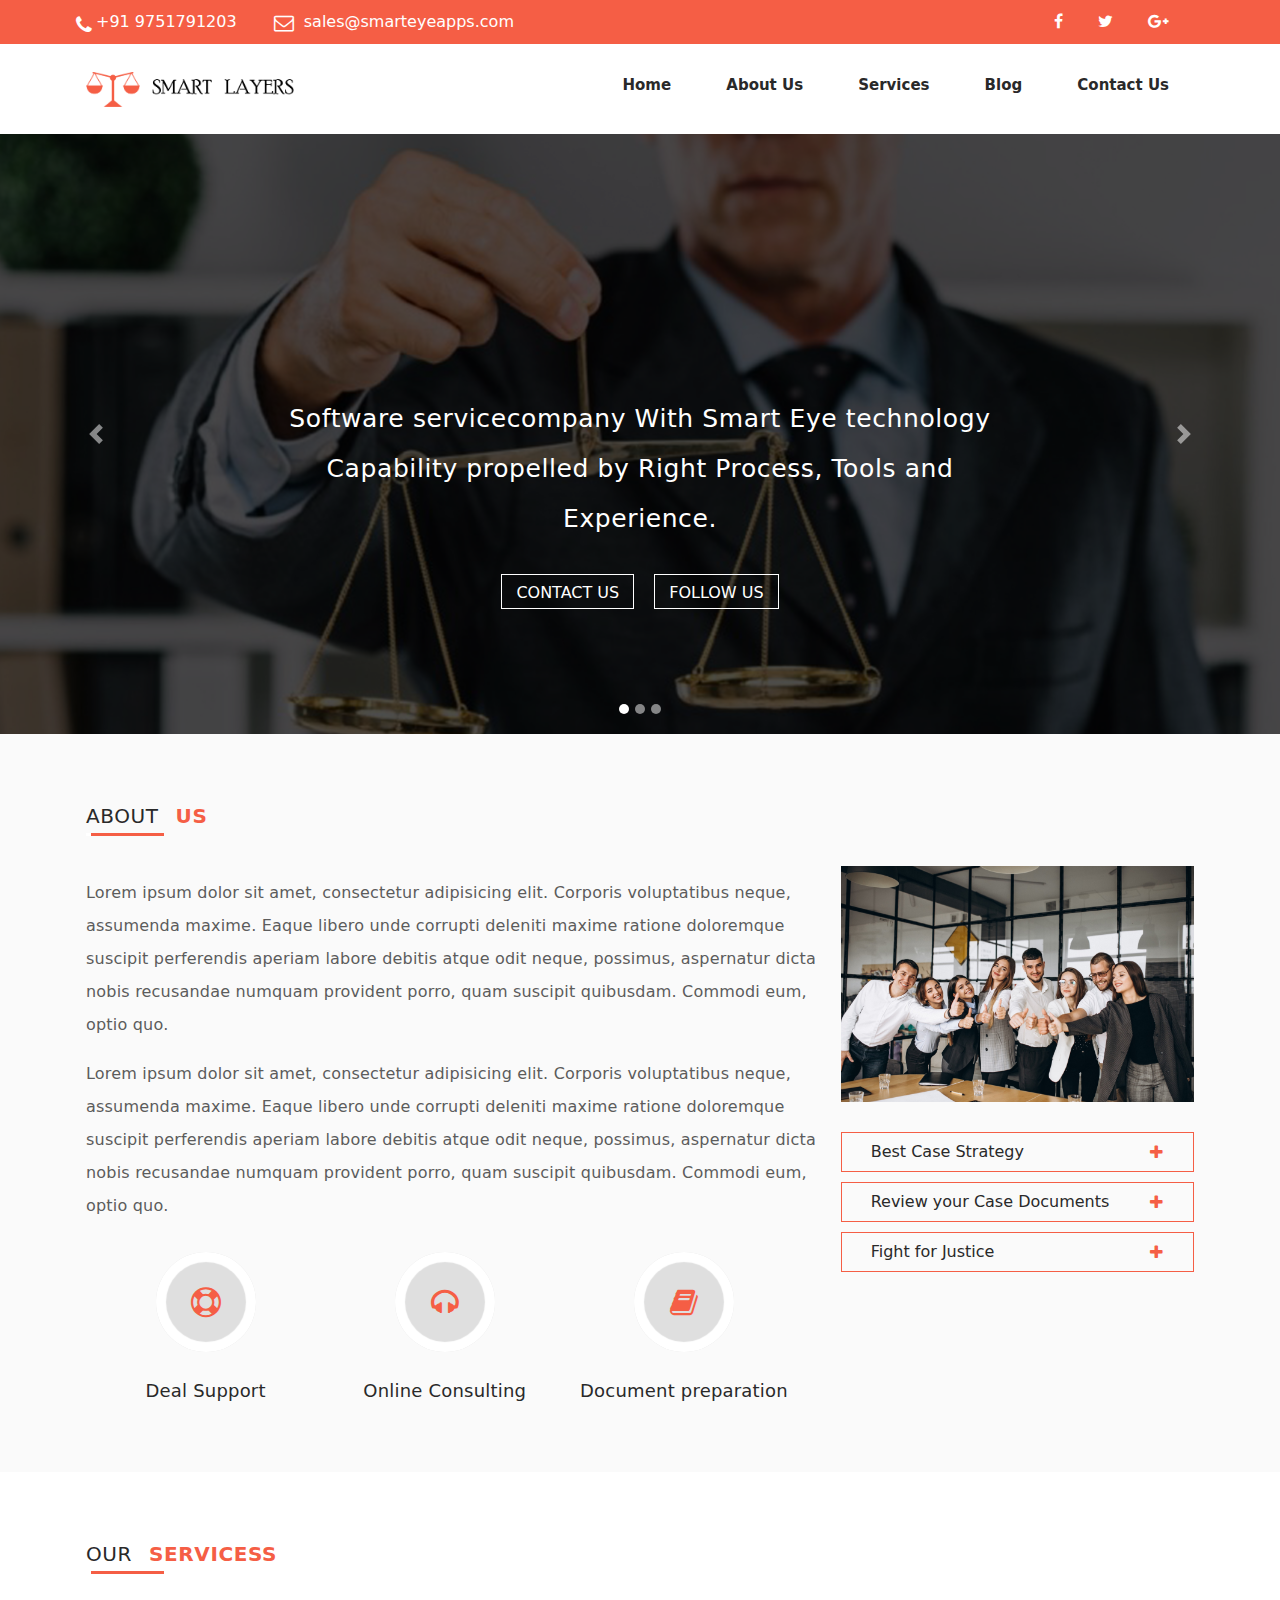
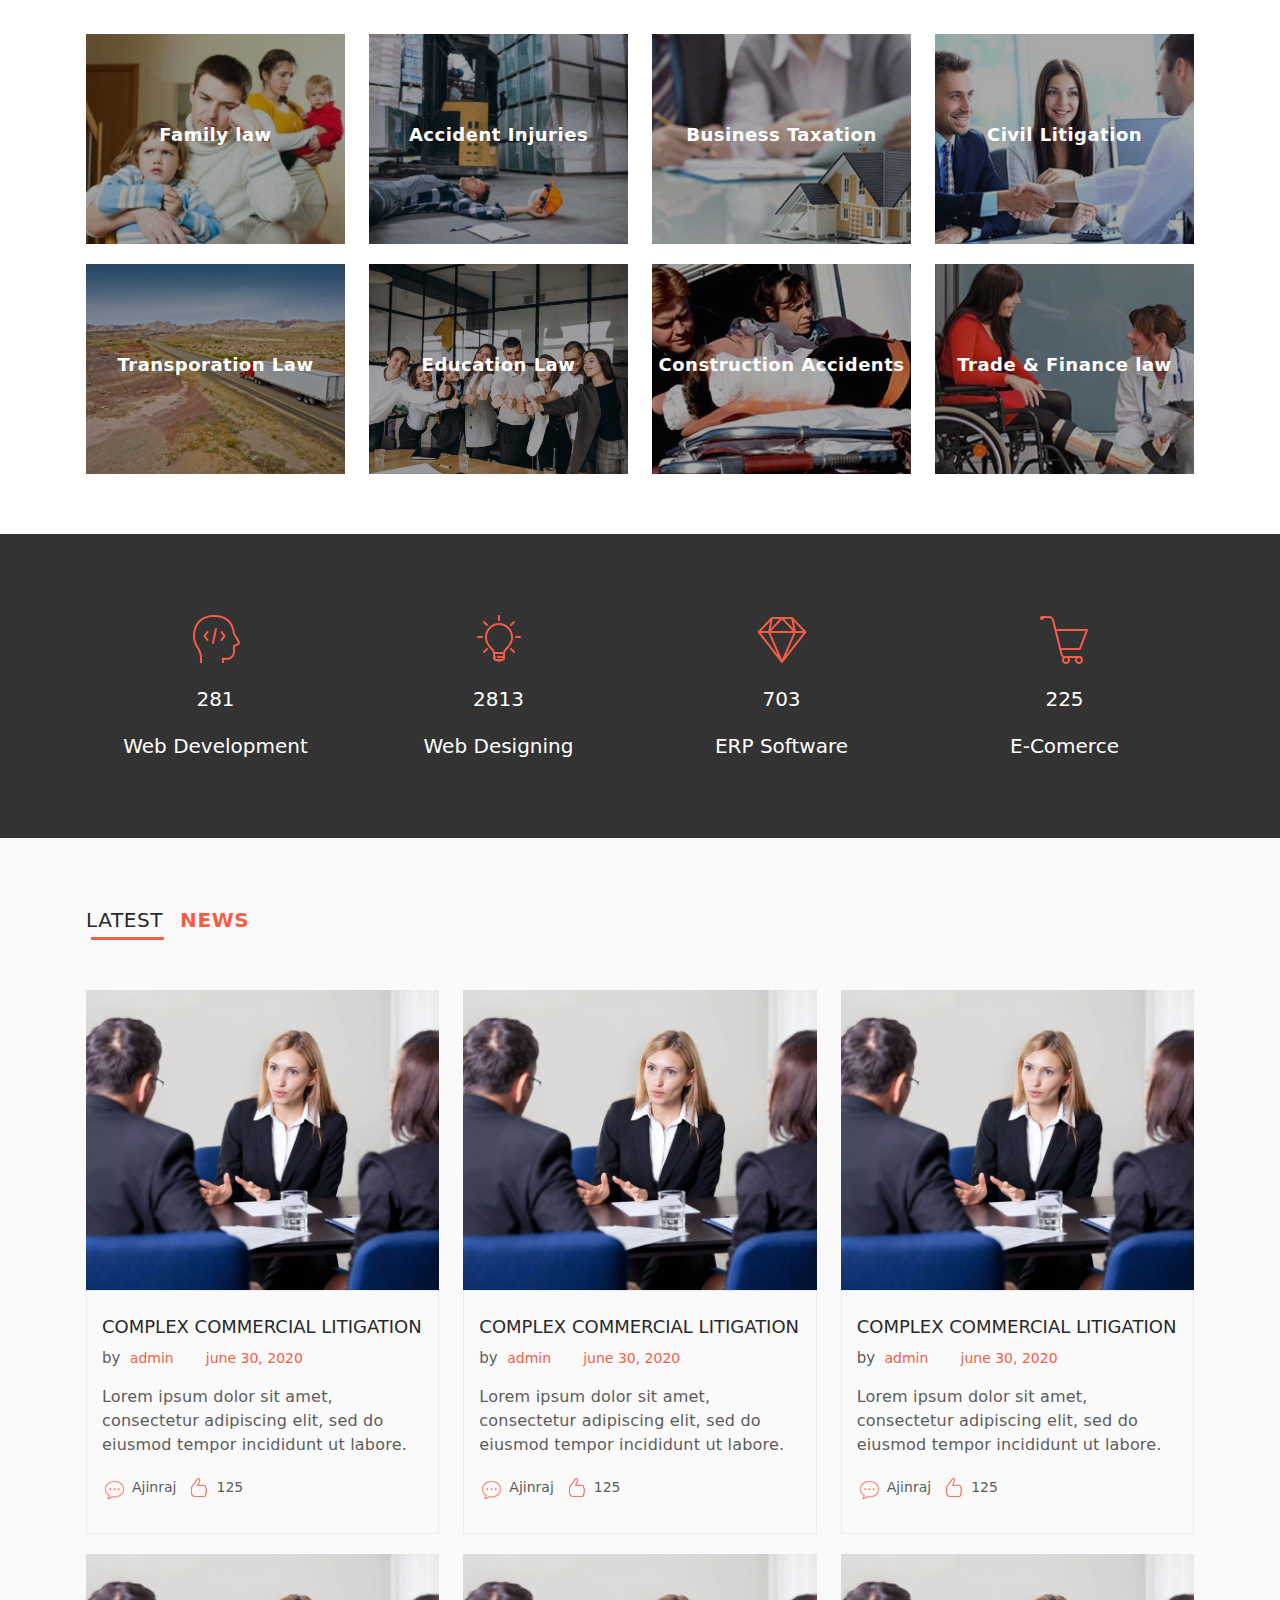
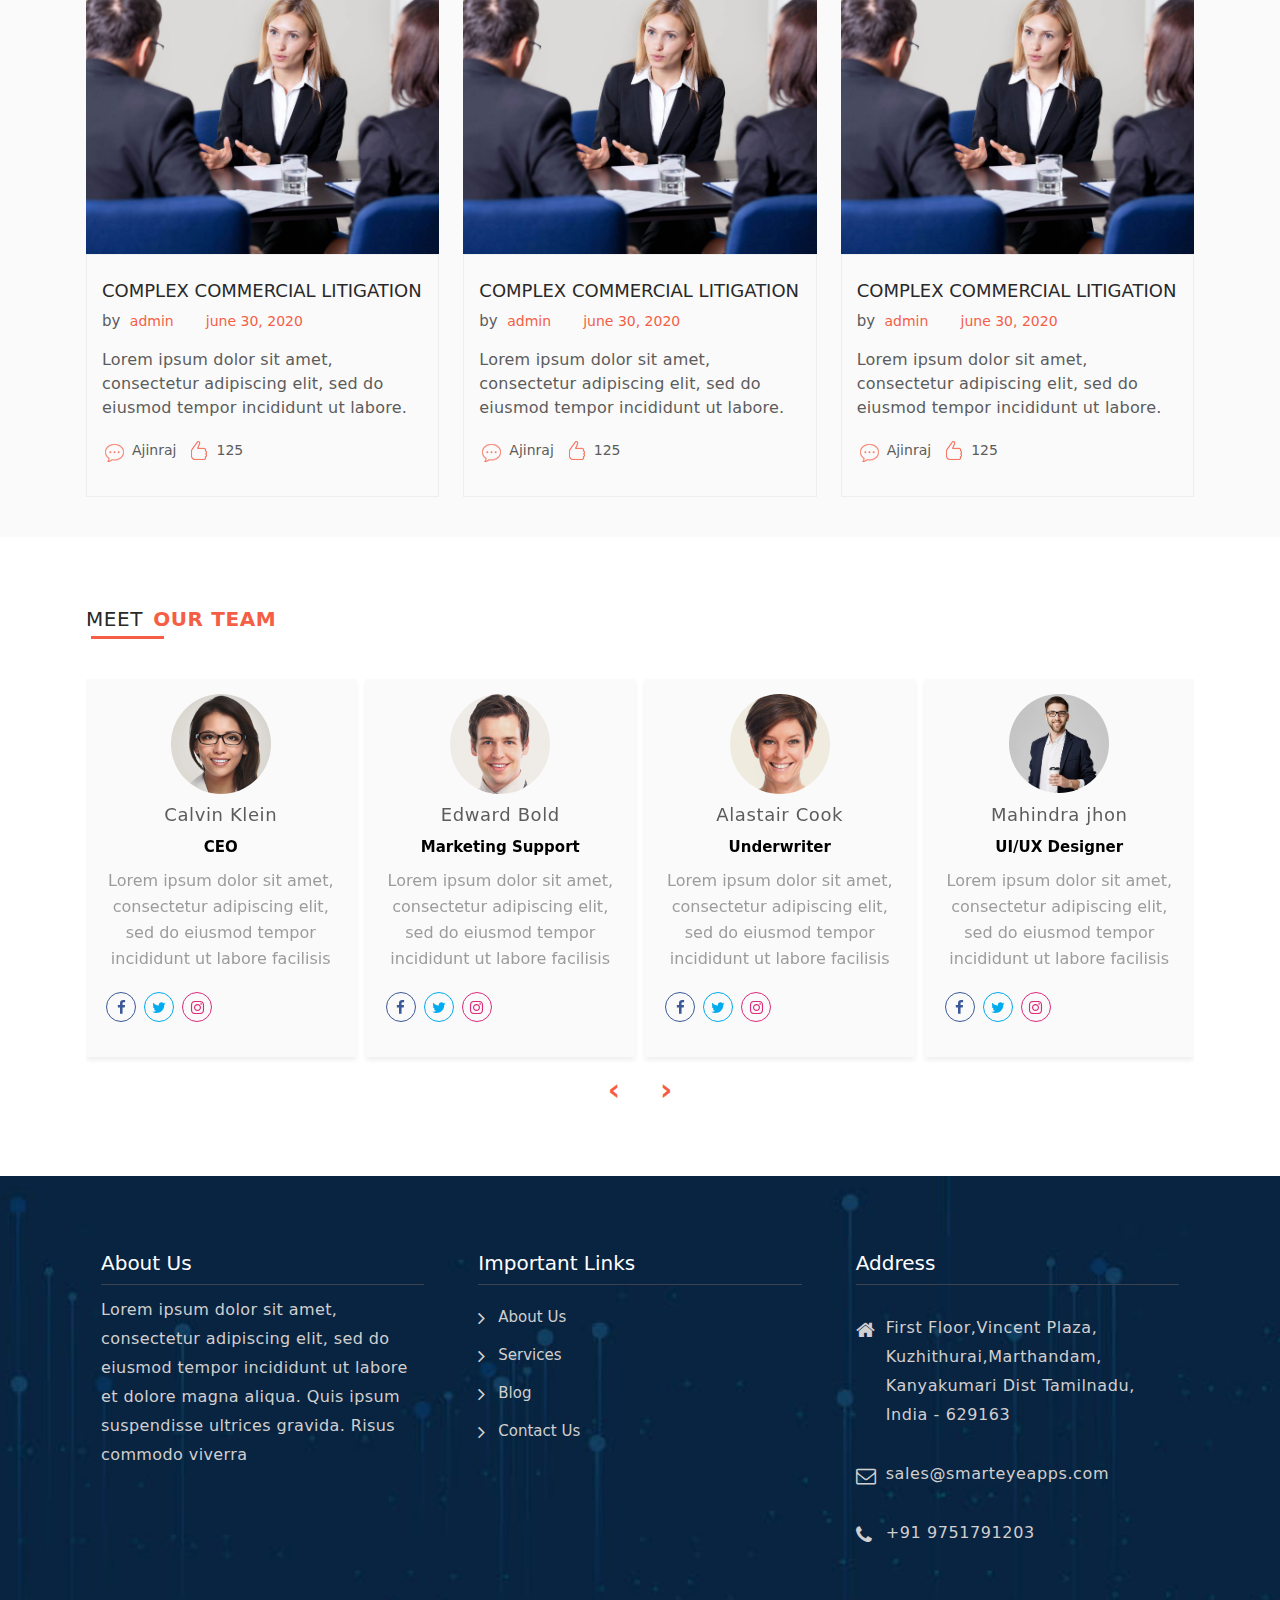
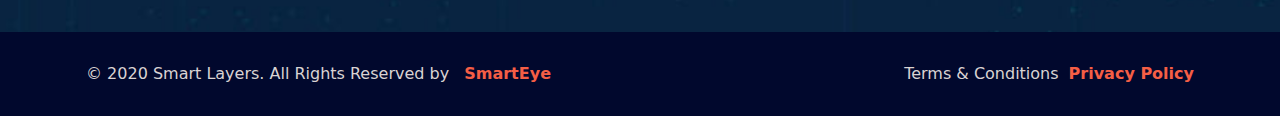
<file: index.html>
<!doctype html>
<html lang="en">
  <head>
    <meta charset="utf-8">
    <meta name="viewport" content="width=device-width, initial-scale=1, shrink-to-fit=no">
    <meta name="description" content="">
    <meta name="author" content="">

    <link href="assets/css/bootstrap.min.css" rel="stylesheet">
    <link href="assets/css/font-awesome.min.css" rel="stylesheet">
    <link href="assets/css/owl.carousel.min.css" rel="stylesheet">
    <link href="assets/css/layers.css" rel="stylesheet">

    <title>Layers</title>
  </head>
  <body>
    <header>
      <div class="top_nav">
        <div class="container">
          <div class="row">
            <div class="col-6">
              <div class="_ne_ol_vd">
                <ol>
                  <li class="_no_lo_hg">+91 9751791203</li>
                  <li>sales@smarteyeapps.com</li>
                </ol>
              </div>
            </div>

            <div class="col-6">
              <div class="_ne_ol_vw">
                <ol>
                  <li><a href="#"><i class="fa fa-facebook"></i></a></li>
                  <li><a href="#"><i class="fa fa-twitter"></i></a></li>
                  <li><a href="#"><i class="fa fa-google-plus"></i></a></li>
                </ol>
              </div>
            </div>
          </div>
        </div>
      </div>

      <div class="header-wrapper">
        <div class="container">
          <div class="row">
            <nav>
              <div class="logo">
                <a href="#">
                  <img src="assets/images/logo.png">
                </a>
              </div>
              <div class="menu-toggle"></div>
              <div class="my-nav">
                <div class="menu">
                  <ul>
                    <li><a href="index.html">Home</a></li>
                    <li><a href="about us.html">About Us</a></li>
                    <li><a href="services.html">Services</a></li>
                    <li><a href="blog.html">Blog</a></li>
                    <li><a href="contact us.html">Contact Us</a></li>
                  </ul>
                </div>
              </div>
            </nav>
          </div>
        </div>
      </div>
    </header>

    <!-- ===========================================SLIDER>>>START=========================================== -->

    <section class="_slider_01">
      <div id="carouselExampleFade" class="carousel slide carousel-fade" data-ride="carousel">
         <ol class="carousel-indicators">
          <li data-target="#carouselExampleFade" data-slide-to="0" class="active"></li>
          <li data-target="#carouselExampleFade" data-slide-to="1"></li>
          <li data-target="#carouselExampleFade" data-slide-to="2"></li>
        </ol>
        
        <div class="carousel-inner">
          <div class="carousel-item active">
            <img src="assets/images/slide-01.jpg" class="d-block w-100" alt="...">
            <div class="carousel-caption d-none d-md-block">
              <h5>Software servicecompany With Smart Eye technology Capability propelled by Right Process, Tools and Experience.</h5>
              <div class="btn_01">
                <a href="#"><span>Contact Us</span></a>
                <a href="#"><span>Follow Us</span></a>
              </div>
            </div>
          </div>

          <div class="carousel-item">
            <img src="assets/images/slide-02.jpg" class="d-block w-100" alt="...">
            <div class="carousel-caption d-none d-md-block">
              <h5>Software servicecompany With Smart Eye technology Capability propelled by Right Process, Tools and Experience.</h5>
              <div class="btn_01">
                <a href="#"><span>Contact Us</span></a>
                <a href="#"><span>Follow Us</span></a>
              </div>
            </div>
          </div>

          <div class="carousel-item">
            <img src="assets/images/slide-03.jpg" class="d-block w-100" alt="...">
            <div class="carousel-caption d-none d-md-block">
              <h5>Software servicecompany With Smart Eye technology Capability propelled by Right Process, Tools and Experience.</h5>
              <div class="btn_01">
                <a href="#"><span>Contact Us</span></a>
                <a href="#"><span>Follow Us</span></a>
              </div>
            </div>
          </div>
        </div>

        <a class="carousel-control-prev" href="#carouselExampleFade" role="button" data-slide="prev">
          <span class="carousel-control-prev-icon" aria-hidden="true"></span>
          <span class="sr-only">Previous</span>
        </a>
        <a class="carousel-control-next" href="#carouselExampleFade" role="button" data-slide="next">
          <span class="carousel-control-next-icon" aria-hidden="true"></span>
          <span class="sr-only">Next</span>
        </a>
      </div>
    </section>

    <!-- ===========================================SLIDER>>>END=========================================== -->

    <!-- =========================================ABOUT US>>>START========================================= -->

    <section id="aboutus" class="_ab_er_we">
      <div class="container">
        <div class="row">
          <div class="col-12">
            <div class="_hg_we_fe">
              <h2>ABOUT <span>US</span></h2>
            </div>
          </div>
        </div>

        <div class="row">
          <div class="col-lg-8 col-12">
            <div class="_lk_fr_er">
              <p>Lorem ipsum dolor sit amet, consectetur adipisicing elit. Corporis voluptatibus neque, assumenda maxime. Eaque libero unde corrupti deleniti maxime ratione doloremque suscipit perferendis aperiam labore debitis atque odit neque, possimus, aspernatur dicta nobis recusandae numquam provident porro, quam suscipit quibusdam. Commodi eum, optio quo.</p>

              <p>Lorem ipsum dolor sit amet, consectetur adipisicing elit. Corporis voluptatibus neque, assumenda maxime. Eaque libero unde corrupti deleniti maxime ratione doloremque suscipit perferendis aperiam labore debitis atque odit neque, possimus, aspernatur dicta nobis recusandae numquam provident porro, quam suscipit quibusdam. Commodi eum, optio quo.</p>
              <div class="_kl_bv_xs">
                <ol>
                  <li><p>Deal Support</p></li>
                  <li><p>Online Consulting</p></li>
                  <li><p>Document preparation</p></li>
                </ol>
              </div>
            </div>
          </div>

          <div class="col-lg-4 col-12">
            <div class="_lk_rt_we">
              <img src="assets/images/img-01.jpg">
              <div class="_oi_yt_we">
                <div class="accordion" id="nu_kl">
                  <div class="card">
                    <div class="card-header" id="mo_yu">
                      <h2 class="mb-0">
                        <button class="btn btn-link btn-block text-left" type="button" data-toggle="collapse" data-target="#my-ss" aria-expanded="false" aria-controls="my-ss">
                           Best Case Strategy 
                        </button>
                      </h2>
                    </div>

                    <div id="my-ss" class="collapse" aria-labelledby="mo_yu" data-parent="#nu_kl">
                      <div class="card-body">
                        Lorem ipsum dolor sit amet, consectetur adipisicing elit. Corporis voluptatibus neque, assumenda maxime. Eaque libero unde corrupti deleniti maxime ratione doloremque suscipit perferendis aperiam labore debitis atque odit neque, possimus, aspernatur dicta nobis recusandae numquam provident porro, quam suscipit quibusdam. Commodi eum, optio quo.
                      </div>
                    </div>
                  </div>
                  <div class="card">
                    <div class="card-header" id="mo_yu_a">
                      <h2 class="mb-0">
                        <button class="btn btn-link btn-block text-left collapsed" type="button" data-toggle="collapse" data-target="#my-ss_a" aria-expanded="false" aria-controls="my-ss_a">
                           Review your Case Documents 
                        </button>
                      </h2>
                    </div>
                    <div id="my-ss_a" class="collapse" aria-labelledby="mo_yu_a" data-parent="#nu_kl">
                      <div class="card-body">
                        Lorem ipsum dolor sit amet, consectetur adipisicing elit. Corporis voluptatibus neque, assumenda maxime. Eaque libero unde corrupti deleniti maxime ratione doloremque suscipit perferendis aperiam labore debitis atque odit neque, possimus, aspernatur dicta nobis recusandae numquam provident porro, quam suscipit quibusdam. Commodi eum, optio quo.
                      </div>
                    </div>
                  </div>
                  <div class="card">
                    <div class="card-header" id="mo_yu_b">
                      <h2 class="mb-0">
                        <button class="btn btn-link btn-block text-left collapsed" type="button" data-toggle="collapse" data-target="#my-ss_b" aria-expanded="false" aria-controls="my-ss_b">
                           Fight for Justice 
                        </button>
                      </h2>
                    </div>
                    <div id="my-ss_b" class="collapse" aria-labelledby="mo_yu_b" data-parent="#nu_kl">
                      <div class="card-body">
                        Lorem ipsum dolor sit amet, consectetur adipisicing elit. Corporis voluptatibus neque, assumenda maxime. Eaque libero unde corrupti deleniti maxime ratione doloremque suscipit perferendis aperiam labore debitis atque odit neque, possimus, aspernatur dicta nobis recusandae numquam provident porro, quam suscipit quibusdam. Commodi eum, optio quo.
                      </div>
                    </div>
                  </div>
                </div>
              </div>
            </div>
          </div>
        </div>
      </div>
    </section>

    <!-- =========================================ABOUT US>>>END========================================= -->

    <!-- ========================================SERVICESS>>>START======================================== -->

    <section id="services" class="_vd_yt_re_wq">
      <div class="container">
        <div class="row">
          <div class="col-12">
            <div class="_hg_we_fe">
              <h2>Our <span>Servicess</span></h2>
            </div>
          </div>
        </div>

        <div class="row _ma_ol_lk">
          <div class="col-lg-3 col-md-4 col-sm-6 col-12">
            <div class="_ne_ol_vd_pl">
              <div style="background-image:url(assets/images/Family.jpg);" class="_ne_ol_vd_pr"></div>
              <h2>Family law</h2>       
            </div>
          </div>

          <div class="col-lg-3 col-md-4 col-sm-6 col-12">
            <div class="_ne_ol_vd_pl">
              <div style="background-image:url(assets/images/Accident.jpg);" class="_ne_ol_vd_pr"></div>
              <h2>Accident Injuries</h2>       
            </div>
          </div>

          <div class="col-lg-3 col-md-4 col-sm-6 col-12">
            <div class="_ne_ol_vd_pl">
              <div style="background-image:url(assets/images/BusinessTaxation.jpg);" class="_ne_ol_vd_pr"></div>
              <h2>Business Taxation</h2>       
            </div>
          </div>

          <div class="col-lg-3 col-md-4 col-sm-6 col-12">
            <div class="_ne_ol_vd_pl">
              <div style="background-image:url(assets/images/CivilLitigation.jpg);" class="_ne_ol_vd_pr"></div>
              <h2>Civil Litigation</h2>       
            </div>
          </div>

          <div class="col-lg-3 col-md-4 col-sm-6 col-12">
            <div class="_ne_ol_vd_pl">
              <div style="background-image:url(assets/images/Transporation.jpg);" class="_ne_ol_vd_pr"></div>
              <h2>Transporation Law</h2>       
            </div>
          </div>

          <div class="col-lg-3 col-md-4 col-sm-6 col-12">
            <div class="_ne_ol_vd_pl">
              <div style="background-image:url(assets/images/img-01.jpg);" class="_ne_ol_vd_pr"></div>
              <h2>Education Law</h2>       
            </div>
          </div>

          <div class="col-lg-3 col-md-4 col-sm-6 col-12">
            <div class="_ne_ol_vd_pl">
              <div style="background-image:url(assets/images/ConstructionAccidents.jpg);" class="_ne_ol_vd_pr"></div>
              <h2>Construction Accidents</h2>       
            </div>
          </div>

          <div class="col-lg-3 col-md-4 col-sm-6 col-12">
            <div class="_ne_ol_vd_pl">
              <div style="background-image:url(assets/images/Financelaw.jpg);" class="_ne_ol_vd_pr"></div>
              <h2>Trade & Finance law</h2>       
            </div>
          </div>
        </div>
      </div>
    </section>

    <!-- ========================================SERVICESS>>>END======================================== -->

    <!-- ======================================CALCULATION>>>START====================================== -->

    <section class="_ng_cs_we_rw">
      <div class="container">
        <div class="row">
          <div class="col-lg-3 col-md-4 col-sm-6 col-xs-6">
            <div class="_lk_bg_cd">
              <img src="assets/images/development.png">
              <div style="color:#fff;font-size:20px;" class="counting" data-count="1000">0</div>
              <h5>Web Development</h5>
            </div>
          </div>

          <div class="col-lg-3 col-md-4 col-sm-6 col-xs-6">
            <div class="_lk_bg_cd">
              <img src="assets/images/designing.png">
              <div style="color:#fff;font-size:20px;" class="counting" data-count="10000">0</div>
              <h5>Web Designing</h5>
            </div>
          </div>

          <div class="col-lg-3 col-md-4 col-sm-6 col-xs-6">
            <div class="_lk_bg_cd">
              <img src="assets/images/erp.png">
              <div style="color:#fff;font-size:20px;" class="counting" data-count="2500">0</div>
              <h5>ERP Software</h5>
            </div>
          </div>

          <div class="col-lg-3 col-md-4 col-sm-6 col-xs-6">
            <div class="_lk_bg_cd">
              <img src="assets/images/ecomerce.png">
              <div style="color:#fff;font-size:20px;" class="counting" data-count="800">0</div>
              <h5>E-Comerce</h5>
            </div>
          </div>
        </div>
      </div>
    </section>

    <!-- ======================================CALCULATION>>>END====================================== -->

    <!-- ======================================BLOG>>>START====================================== -->

    <section id="blog" class="_hn_cd_we_xs">
      <div class="container">
        <div class="row">
          <div class="col-12">
            <div class="_hg_we_fe">
              <h2>Latest <span>News</span></h2>
            </div>
          </div>
        </div>
        <div class="row">
          <div class="col-lg-4 col-md-4 col-sm-6 col-xs-12">
            <article class="_lk_bg_sd_we">
              <div class="_bv_xs_we"></div>
              <div class="_xs_we_er">
                <div class="_he_w">
                  <h3>COMPLEX COMMERCIAL LITIGATION</h3>
                  <ol>
                    <li><span>by</span> admin<span class="_mn_cd_xs">june 30, 2020</span></li>
                  </ol>
                  <p>Lorem ipsum dolor sit amet, consectetur adipiscing elit, sed do eiusmod tempor incididunt ut labore.</p>
                  <ul><li>Ajinraj</li><li>125</li></ul>
                </div>
              </div>     
            </article>
          </div>

          <div class="col-lg-4 col-md-4 col-sm-6 col-xs-12">
            <article class="_lk_bg_sd_we">
              <div class="_bv_xs_we"></div>
              <div class="_xs_we_er">
                <div class="_he_w">
                  <h3>COMPLEX COMMERCIAL LITIGATION</h3>
                  <ol>
                    <li><span>by</span> admin<span class="_mn_cd_xs">june 30, 2020</span></li>
                  </ol>
                  <p>Lorem ipsum dolor sit amet, consectetur adipiscing elit, sed do eiusmod tempor incididunt ut labore.</p>
                  <ul><li>Ajinraj</li><li>125</li></ul>
                </div>
              </div>     
            </article>
          </div>

          <div class="col-lg-4 col-md-4 col-sm-6 col-xs-12">
            <article class="_lk_bg_sd_we">
              <div class="_bv_xs_we"></div>
              <div class="_xs_we_er">
                <div class="_he_w">
                  <h3>COMPLEX COMMERCIAL LITIGATION</h3>
                  <ol>
                    <li><span>by</span> admin<span class="_mn_cd_xs">june 30, 2020</span></li>
                  </ol>
                  <p>Lorem ipsum dolor sit amet, consectetur adipiscing elit, sed do eiusmod tempor incididunt ut labore.</p>
                  <ul><li>Ajinraj</li><li>125</li></ul>
                </div>
              </div>     
            </article>
          </div>

          <div class="col-lg-4 col-md-4 col-sm-6 col-xs-12">
            <article class="_lk_bg_sd_we">
              <div class="_bv_xs_we"></div>
              <div class="_xs_we_er">
                <div class="_he_w">
                  <h3>COMPLEX COMMERCIAL LITIGATION</h3>
                  <ol>
                    <li><span>by</span> admin<span class="_mn_cd_xs">june 30, 2020</span></li>
                  </ol>
                  <p>Lorem ipsum dolor sit amet, consectetur adipiscing elit, sed do eiusmod tempor incididunt ut labore.</p>
                  <ul><li>Ajinraj</li><li>125</li></ul>
                </div>
              </div>     
            </article>
          </div>

          <div class="col-lg-4 col-md-4 col-sm-6 col-xs-12">
            <article class="_lk_bg_sd_we">
              <div class="_bv_xs_we"></div>
              <div class="_xs_we_er">
                <div class="_he_w">
                  <h3>COMPLEX COMMERCIAL LITIGATION</h3>
                  <ol>
                    <li><span>by</span> admin<span class="_mn_cd_xs">june 30, 2020</span></li>
                  </ol>
                  <p>Lorem ipsum dolor sit amet, consectetur adipiscing elit, sed do eiusmod tempor incididunt ut labore.</p>
                  <ul><li>Ajinraj</li><li>125</li></ul>
                </div>
              </div>     
            </article>
          </div>

          <div class="col-lg-4 col-md-4 col-sm-6 col-xs-12">
            <article class="_lk_bg_sd_we">
              <div class="_bv_xs_we"></div>
              <div class="_xs_we_er">
                <div class="_he_w">
                  <h3>COMPLEX COMMERCIAL LITIGATION</h3>
                  <ol>
                    <li><span>by</span> admin<span class="_mn_cd_xs">june 30, 2020</span></li>
                  </ol>
                  <p>Lorem ipsum dolor sit amet, consectetur adipiscing elit, sed do eiusmod tempor incididunt ut labore.</p>
                  <ul><li>Ajinraj</li><li>125</li></ul>
                </div>
              </div>     
            </article>
          </div>
        </div>
      </div>
    </section>


    <!-- ======================================BLOG>>>END====================================== -->


    <!-- ======================================TEAM>>>START====================================== -->

    <section class="_bd_we_xs_qw">
      <div class="container">
        <div class="row">
          <div class="col-12">
            <div class="_hg_we_fe">
              <h2>Meet<span>Our Team</span></h2>
            </div>
          </div>
        </div>
        <div class="row">
          <div class="col-12">
            <div class="_mn_cd_we_vd">
              <div class="owl-carousel owl-theme">
                <div class="item">
                    <div class="_mn_sd_we">
                      <div class="_cs_we_sd">
                        <img src="assets/images/team-01.jpg">
                      </div>
                      <div class="_xs_we_zs">
                        <h3>Calvin Klein</h3>
                        <b>CEO</b>
                        <p>Lorem ipsum dolor sit amet, consectetur adipiscing elit, sed do eiusmod tempor incididunt ut labore facilisis</p>
                        <ol>
                          <li></li>
                          <li></li>
                          <li></li>
                        </ol>
                      </div>
                    </div>      
                </div>

                <div class="item">
                    <div class="_mn_sd_we">
                      <div class="_cs_we_sd">
                        <img src="assets/images/team-02.jpg">
                      </div>
                      <div class="_xs_we_zs">
                        <h3>Edward Bold</h3>
                        <b>Marketing Support</b>
                        <p>Lorem ipsum dolor sit amet, consectetur adipiscing elit, sed do eiusmod tempor incididunt ut labore facilisis</p>
                        <ol>
                          <li></li>
                          <li></li>
                          <li></li>
                        </ol>
                      </div>
                    </div>      
                </div>

                <div class="item">
                    <div class="_mn_sd_we">
                      <div class="_cs_we_sd">
                        <img src="assets/images/team-03.jpg">
                      </div>
                      <div class="_xs_we_zs">
                        <h3>Alastair Cook</h3>
                        <b>Underwriter</b>
                        <p>Lorem ipsum dolor sit amet, consectetur adipiscing elit, sed do eiusmod tempor incididunt ut labore facilisis</p>
                        <ol>
                          <li></li>
                          <li></li>
                          <li></li>
                        </ol>
                      </div>
                    </div>      
                </div>

                <div class="item">
                    <div class="_mn_sd_we">
                      <div class="_cs_we_sd">
                        <img src="assets/images/team-04.jpg">
                      </div>
                      <div class="_xs_we_zs">
                        <h3>Mahindra jhon</h3>
                        <b>UI/UX Designer</b>
                        <p>Lorem ipsum dolor sit amet, consectetur adipiscing elit, sed do eiusmod tempor incididunt ut labore facilisis</p>
                        <ol>
                          <li></li>
                          <li></li>
                          <li></li>
                        </ol>
                      </div>
                    </div>      
                </div>

                <div class="item">
                    <div class="_mn_sd_we">
                      <div class="_cs_we_sd">
                        <img src="assets/images/team-05.jpg">
                      </div>
                      <div class="_xs_we_zs">
                        <h3>R.Mortein</h3>
                        <b>Web Developer</b>
                        <p>Lorem ipsum dolor sit amet, consectetur adipiscing elit, sed do eiusmod tempor incididunt ut labore facilisis</p>
                        <ol>
                          <li></li>
                          <li></li>
                          <li></li>
                        </ol>
                      </div>
                    </div>      
                </div>

                <div class="item">
                    <div class="_mn_sd_we">
                      <div class="_cs_we_sd">
                        <img src="assets/images/team-06.jpg">
                      </div>
                      <div class="_xs_we_zs">
                        <h3>Edward Bold</h3>
                        <b>App Developer</b>
                        <p>Lorem ipsum dolor sit amet, consectetur adipiscing elit, sed do eiusmod tempor incididunt ut labore facilisis</p>
                        <ol>
                          <li></li>
                          <li></li>
                          <li></li>
                        </ol>
                      </div>
                    </div>      
                </div>

                <div class="item">
                    <div class="_mn_sd_we">
                      <div class="_cs_we_sd">
                        <img src="assets/images/team-07.jpg">
                      </div>
                      <div class="_xs_we_zs">
                        <h3>Lee Munroe</h3>
                        <b>HR</b>
                        <p>Lorem ipsum dolor sit amet, consectetur adipiscing elit, sed do eiusmod tempor incididunt ut labore facilisis</p>
                        <ol>
                          <li></li>
                          <li></li>
                          <li></li>
                        </ol>
                      </div>
                    </div>      
                </div>
              </div>
            </div>
          </div>
        </div>
      </div>
    </section>

    <!-- ======================================TEAM>>>END====================================== -->


    <!-- ====================================FOOTER>>>STARTED==================================== -->

    <footer class="_vc_zs_qw">
      <div class="container">
        <div class="row">
          <div class="col-lg-4 col-md-4 col-sm-6 col-12">
            <div class="_nb_cd_er">
              <h2>About Us</h2>
              <p>Lorem ipsum dolor sit amet, consectetur adipiscing elit, sed do eiusmod tempor incididunt ut labore et dolore magna aliqua. Quis ipsum suspendisse ultrices gravida. Risus commodo viverra</p>
            </div>
          </div>

          <div class="col-lg-4 col-md-4 col-sm-6 col-12">
            <div class="_nb_cd_er">
              <h2>Important Links</h2>
              <ol>
                <li><a href="#">About Us</a></li>
                <li><a href="#">Services</a></li>
                <li><a href="#">Blog</a></li>
                <li><a href="#">Contact Us</a></li>
              </ol>
            </div>
          </div>

          <div class="col-lg-4 col-md-4 col-sm-6 col-12">
            <div class="_nb_cd_er">
              <h2>Address</h2>
              <ul>
                <li><p>First Floor,Vincent Plaza, Kuzhithurai,Marthandam, Kanyakumari Dist
                    Tamilnadu, India - 629163</p></li>

                <li><p>sales@smarteyeapps.com</p></li>
                <li><p>+91 9751791203</p></li>
              </ul>
            </div>
          </div>
        </div>
      </div>
    </footer>

    <section class="end-footer">
      <div class="container">
        <div class="row">
          <div class="col-6">
            <div class="_jh_er_xs">
              <p>© 2020 Smart Layers. All Rights Reserved by <a href="#" target="_blank">SmartEye</a></p>
            </div>
          </div>

          <div class="col-6">
            <div class="_jh_er_xs _cc_ui">
              <p>Terms & Conditions<a href="#" target="_blank">Privacy Policy</a></p>
            </div>
          </div>
        </div>
      </div>
    </section>

    <!-- ====================================FOOTER>>>END==================================== -->

    <script src="assets/js/jquery.min.js"></script>
    <script src="assets/js/bootstrap.min.js"></script>
    <script src="assets/js/owl.carousel.min.js"></script>

    <script>
      $(document).ready (function(){
        $('.menu-toggle').click(function(){
          $('.menu-toggle').toggleClass('active')
          $('.menu').toggleClass('active')
        })
      })
    </script>

    <script>
      $( () => {
    
        //On Scroll Functionality
        $(window).scroll( () => {
          var windowTop = $(window).scrollTop();
          windowTop > 50 ? $('.header-wrapper').addClass('og-hf') : $('.header-wrapper').removeClass('og-hf');
        });
      });
    </script>

    <script>
            $(document).ready(function() {
              var owl = $('.owl-carousel');
              owl.owlCarousel({
                items:3,
                loop: true,
                margin: 10,
                autoplay: true,
                autoplayTimeout: 1000,
                autoplayHoverPause: true
              });
              $('.play').on('click', function() {
                owl.trigger('play.owl.autoplay', [1000])
              })
              $('.stop').on('click', function() {
                owl.trigger('stop.owl.autoplay')
              })
            })
          </script>

    <script>
      $('.owl-carousel').owlCarousel({
          loop:true,
          margin:10,
          nav:true,
          responsive:{
              0:{
                  items:1
              },
              600:{
                  items:2
              },
              1000:{
                  items:4
              }
          }
})
    </script>

    <script>
      $('.counting').each(function() {
        var $this = $(this),
        countTo = $this.attr('data-count');
  
      $({ countNum: $this.text()}).animate({
        countNum: countTo
        },

      {

      duration: 3000,
      easing:'linear',
      step: function() {
      $this.text(Math.floor(this.countNum));
    },
      complete: function() {
      $this.text(this.countNum);
      //alert('finished');
    }

    });  
  

  });
    </script>
  </body>
</html>
</file>
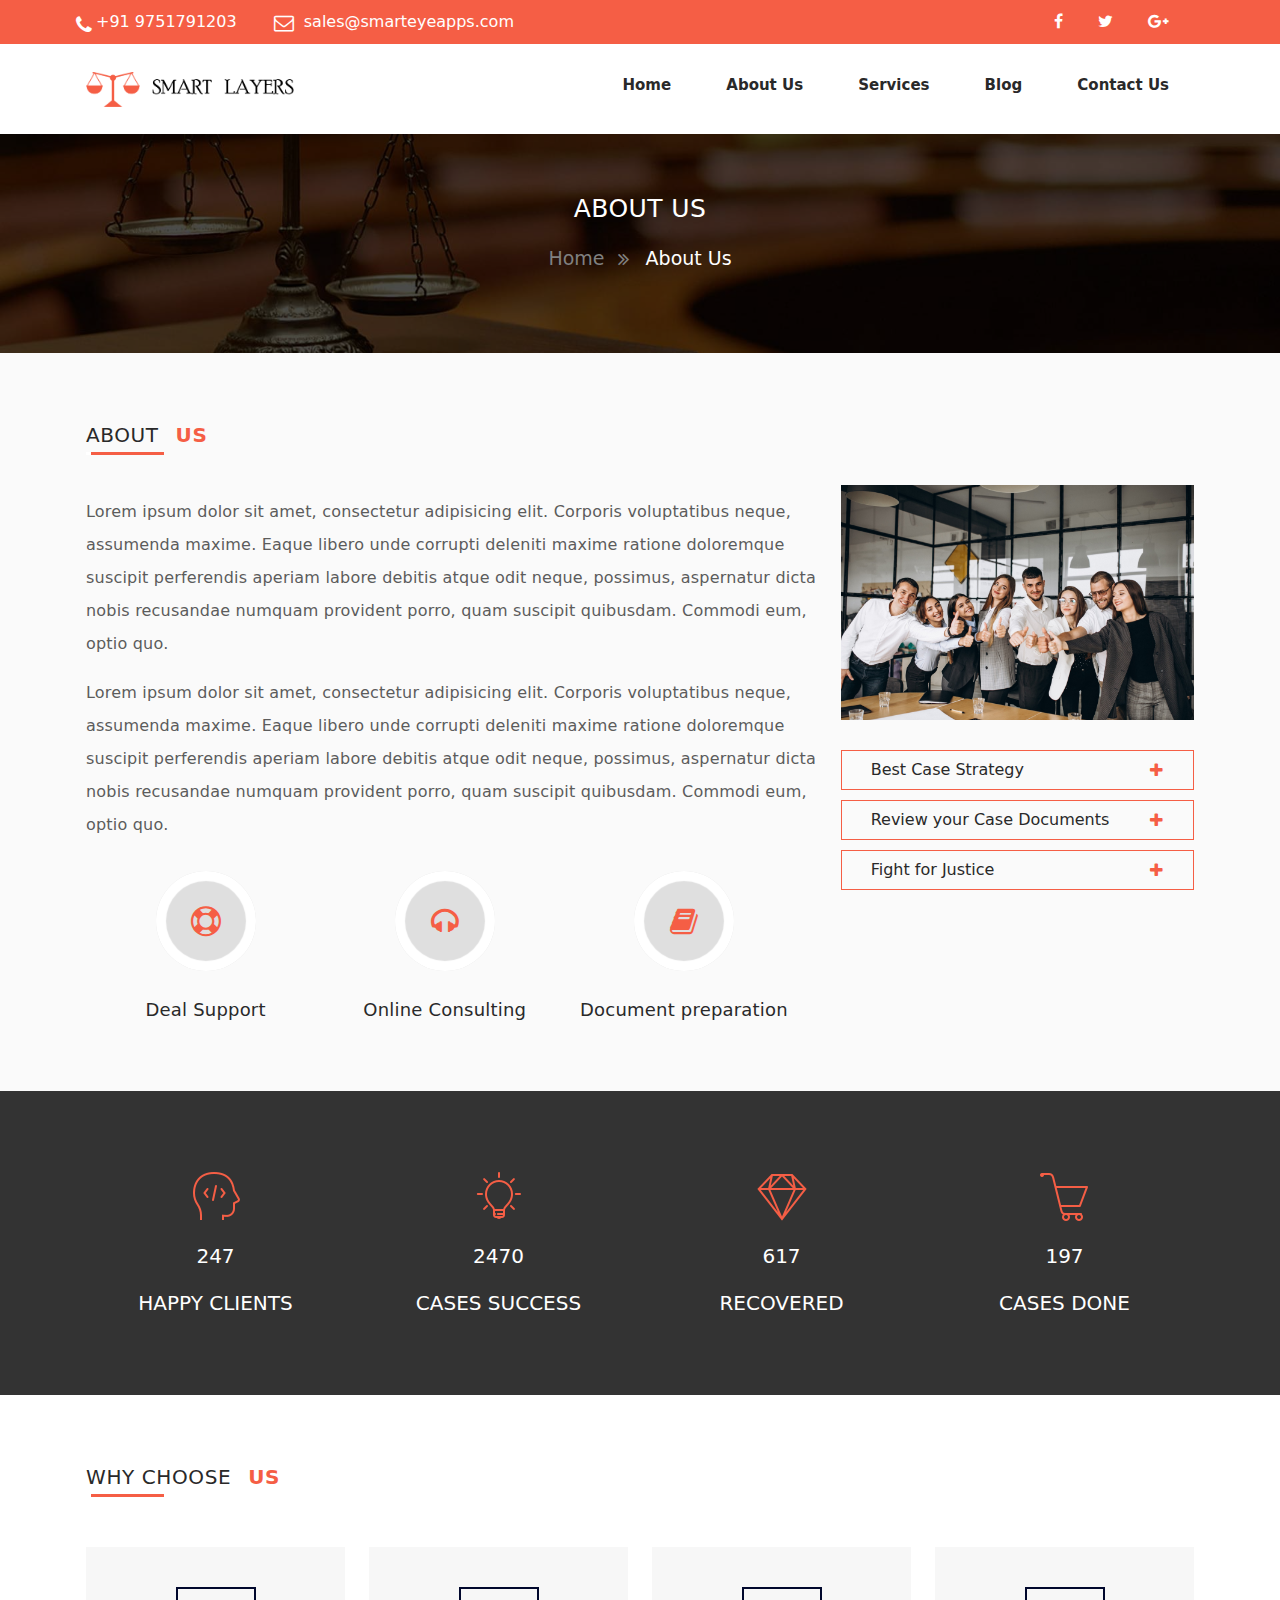
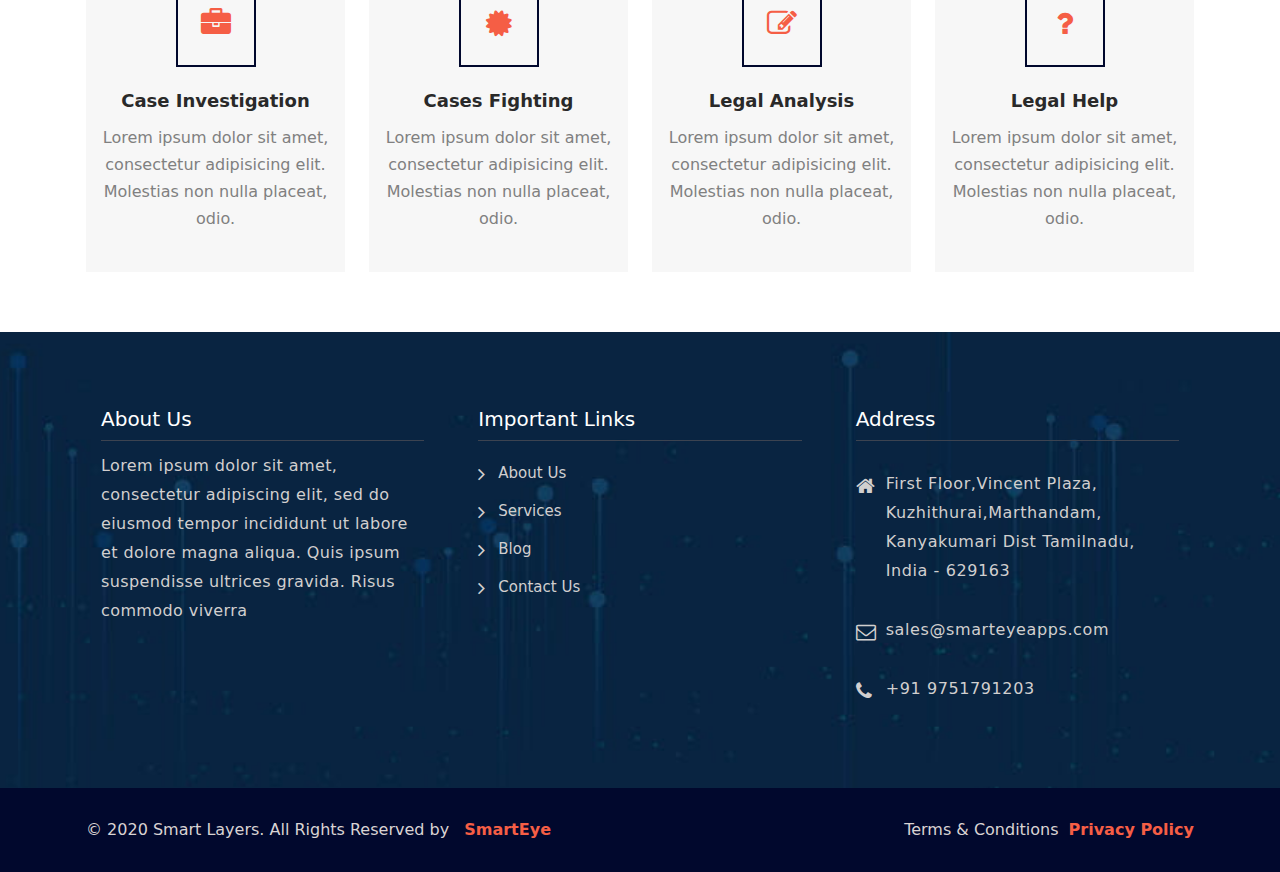
<file: about us.html>
<!doctype html>
<html lang="en">
  <head>
    <meta charset="utf-8">
    <meta name="viewport" content="width=device-width, initial-scale=1, shrink-to-fit=no">
    <meta name="description" content="">
    <meta name="author" content="">

    <link href="assets/css/bootstrap.min.css" rel="stylesheet">
    <link href="assets/css/font-awesome.min.css" rel="stylesheet">
    <link href="assets/css/owl.carousel.min.css" rel="stylesheet">
    <link href="assets/css/layers.css" rel="stylesheet">

    <title>Layers</title>
  </head>
  <body>
    <header>
      <div class="top_nav">
        <div class="container">
          <div class="row">
            <div class="col-6">
              <div class="_ne_ol_vd">
                <ol>
                  <li class="_no_lo_hg">+91 9751791203</li>
                  <li>sales@smarteyeapps.com</li>
                </ol>
              </div>
            </div>

            <div class="col-6">
              <div class="_ne_ol_vw">
                <ol>
                  <li><a href="#"><i class="fa fa-facebook"></i></a></li>
                  <li><a href="#"><i class="fa fa-twitter"></i></a></li>
                  <li><a href="#"><i class="fa fa-google-plus"></i></a></li>
                </ol>
              </div>
            </div>
          </div>
        </div>
      </div>

      <div class="header-wrapper">
        <div class="container">
          <div class="row">
            <nav>
              <div class="logo">
                <a href="#">
                  <img src="assets/images/logo.png">
                </a>
              </div>
              <div class="menu-toggle"></div>
              <div class="my-nav">
                <div class="menu">
                  <ul>
                    <li><a href="index.html">Home</a></li>
                    <li><a href="about us.html">About Us</a></li>
                    <li><a href="services.html">Services</a></li>
                    <li><a href="blog.html">Blog</a></li>
                    <li><a href="contact us.html">Contact Us</a></li>
                  </ul>
                </div>
              </div>
            </nav>
          </div>
        </div>
      </div>
    </header>

    <section class="_cd_er_aq">
      <div class="container">
        <div class="row">
          <div class="col-12">
            <div class="_cd_er_aa">
              <h2>About Us</h2>
              <ol>
                <li>Home</li>
                <li>About Us</li>
              </ol>
            </div>
          </div>
        </div>
      </div>
    </section>



    <!-- =========================================ABOUT US>>>START========================================= -->

    <section id="aboutus" class="_ab_er_we">
      <div class="container">
        <div class="row">
          <div class="col-12">
            <div class="_hg_we_fe">
              <h2>ABOUT <span>US</span></h2>
            </div>
          </div>
        </div>

        <div class="row">
          <div class="col-lg-8 col-12">
            <div class="_lk_fr_er">
              <p>Lorem ipsum dolor sit amet, consectetur adipisicing elit. Corporis voluptatibus neque, assumenda maxime. Eaque libero unde corrupti deleniti maxime ratione doloremque suscipit perferendis aperiam labore debitis atque odit neque, possimus, aspernatur dicta nobis recusandae numquam provident porro, quam suscipit quibusdam. Commodi eum, optio quo.</p>

              <p>Lorem ipsum dolor sit amet, consectetur adipisicing elit. Corporis voluptatibus neque, assumenda maxime. Eaque libero unde corrupti deleniti maxime ratione doloremque suscipit perferendis aperiam labore debitis atque odit neque, possimus, aspernatur dicta nobis recusandae numquam provident porro, quam suscipit quibusdam. Commodi eum, optio quo.</p>
              <div class="_kl_bv_xs">
                <ol>
                  <li><p>Deal Support</p></li>
                  <li><p>Online Consulting</p></li>
                  <li><p>Document preparation</p></li>
                </ol>
              </div>
            </div>
          </div>

          <div class="col-lg-4 col-12">
            <div class="_lk_rt_we">
              <img src="assets/images/img-01.jpg">
              <div class="_oi_yt_we">
                <div class="accordion" id="nu_kl">
                  <div class="card">
                    <div class="card-header" id="mo_yu">
                      <h2 class="mb-0">
                        <button class="btn btn-link btn-block text-left" type="button" data-toggle="collapse" data-target="#my-ss" aria-expanded="false" aria-controls="my-ss">
                           Best Case Strategy 
                        </button>
                      </h2>
                    </div>

                    <div id="my-ss" class="collapse" aria-labelledby="mo_yu" data-parent="#nu_kl">
                      <div class="card-body">
                        Lorem ipsum dolor sit amet, consectetur adipisicing elit. Corporis voluptatibus neque, assumenda maxime. Eaque libero unde corrupti deleniti maxime ratione doloremque suscipit perferendis aperiam labore debitis atque odit neque, possimus, aspernatur dicta nobis recusandae numquam provident porro, quam suscipit quibusdam. Commodi eum, optio quo.
                      </div>
                    </div>
                  </div>
                  <div class="card">
                    <div class="card-header" id="mo_yu_a">
                      <h2 class="mb-0">
                        <button class="btn btn-link btn-block text-left collapsed" type="button" data-toggle="collapse" data-target="#my-ss_a" aria-expanded="false" aria-controls="my-ss_a">
                           Review your Case Documents 
                        </button>
                      </h2>
                    </div>
                    <div id="my-ss_a" class="collapse" aria-labelledby="mo_yu_a" data-parent="#nu_kl">
                      <div class="card-body">
                        Lorem ipsum dolor sit amet, consectetur adipisicing elit. Corporis voluptatibus neque, assumenda maxime. Eaque libero unde corrupti deleniti maxime ratione doloremque suscipit perferendis aperiam labore debitis atque odit neque, possimus, aspernatur dicta nobis recusandae numquam provident porro, quam suscipit quibusdam. Commodi eum, optio quo.
                      </div>
                    </div>
                  </div>
                  <div class="card">
                    <div class="card-header" id="mo_yu_b">
                      <h2 class="mb-0">
                        <button class="btn btn-link btn-block text-left collapsed" type="button" data-toggle="collapse" data-target="#my-ss_b" aria-expanded="false" aria-controls="my-ss_b">
                           Fight for Justice 
                        </button>
                      </h2>
                    </div>
                    <div id="my-ss_b" class="collapse" aria-labelledby="mo_yu_b" data-parent="#nu_kl">
                      <div class="card-body">
                        Lorem ipsum dolor sit amet, consectetur adipisicing elit. Corporis voluptatibus neque, assumenda maxime. Eaque libero unde corrupti deleniti maxime ratione doloremque suscipit perferendis aperiam labore debitis atque odit neque, possimus, aspernatur dicta nobis recusandae numquam provident porro, quam suscipit quibusdam. Commodi eum, optio quo.
                      </div>
                    </div>
                  </div>
                </div>
              </div>
            </div>
          </div>
        </div>
      </div>
    </section>

    <!-- =========================================ABOUT US>>>END========================================= -->

    <!-- ======================================CALCULATION>>>START====================================== -->

    <section class="_ng_cs_we_rw">
      <div class="container">
        <div class="row">
          <div class="col-lg-3 col-md-4 col-sm-6 col-xs-6">
            <div class="_lk_bg_cd">
              <img src="assets/images/development.png">
              <div style="color:#fff;font-size:20px;" class="counting" data-count="1000">0</div>
              <h5>HAPPY CLIENTS</h5>
            </div>
          </div>

          <div class="col-lg-3 col-md-4 col-sm-6 col-xs-6">
            <div class="_lk_bg_cd">
              <img src="assets/images/designing.png">
              <div style="color:#fff;font-size:20px;" class="counting" data-count="10000">0</div>
              <h5>CASES SUCCESS</h5>
            </div>
          </div>

          <div class="col-lg-3 col-md-4 col-sm-6 col-xs-6">
            <div class="_lk_bg_cd">
              <img src="assets/images/erp.png">
              <div style="color:#fff;font-size:20px;" class="counting" data-count="2500">0</div>
              <h5>RECOVERED</h5>
            </div>
          </div>

          <div class="col-lg-3 col-md-4 col-sm-6 col-xs-6">
            <div class="_lk_bg_cd">
              <img src="assets/images/ecomerce.png">
              <div style="color:#fff;font-size:20px;" class="counting" data-count="800">0</div>
              <h5>CASES DONE</h5>
            </div>
          </div>
        </div>
      </div>
    </section>

    <!-- ======================================CALCULATION>>>END====================================== -->

    <section class="_cd_er_ab">
      <div class="container">
        <div class="row">
          <div class="col-12">
            <div class="_hg_we_fe">
              <h2>Why Choose <span>US</span></h2>
            </div>
          </div>
        </div>
        <div class="row">
          <div class="col-lg-3 col-md-3 col-sm-6 col-12">
            <div class="_cd_er_ac">
              <div class="_cd_er_ad">
                <ol><li><i class="fa fa-briefcase"></i></li></ol>
                <b>Case Investigation</b>
                <p>Lorem ipsum dolor sit amet, consectetur adipisicing elit. 
                Molestias non nulla placeat, odio.</p>
              </div>
            </div>
          </div>

          <div class="col-lg-3 col-md-3 col-sm-6 col-12">
            <div class="_cd_er_ac">
              <div class="_cd_er_ad">
                <ol><li><i class="fa fa-certificate"></i></li></ol>
                <b>Cases Fighting</b>
                <p>Lorem ipsum dolor sit amet, consectetur adipisicing elit. 
                Molestias non nulla placeat, odio.</p>
              </div>
            </div>
          </div>

          <div class="col-lg-3 col-md-3 col-sm-6 col-12">
            <div class="_cd_er_ac">
              <div class="_cd_er_ad">
                <ol><li><i class="fa fa-pencil-square-o"></i></li></ol>
                <b>Legal Analysis</b>
                <p>Lorem ipsum dolor sit amet, consectetur adipisicing elit. 
                Molestias non nulla placeat, odio.</p>
              </div>
            </div>
          </div>

          <div class="col-lg-3 col-md-3 col-sm-6 col-12">
            <div class="_cd_er_ac">
              <div class="_cd_er_ad">
                <ol><li><i class="fa fa-question"></i></li></ol>
                <b>Legal Help</b>
                <p>Lorem ipsum dolor sit amet, consectetur adipisicing elit. 
                Molestias non nulla placeat, odio.</p>
              </div>
            </div>
          </div>
        </div>
      </div>
    </section>

    <!-- ====================================FOOTER>>>STARTED==================================== -->

    <footer class="_vc_zs_qw">
      <div class="container">
        <div class="row">
          <div class="col-lg-4 col-md-4 col-sm-6 col-12">
            <div class="_nb_cd_er">
              <h2>About Us</h2>
              <p>Lorem ipsum dolor sit amet, consectetur adipiscing elit, sed do eiusmod tempor incididunt ut labore et dolore magna aliqua. Quis ipsum suspendisse ultrices gravida. Risus commodo viverra</p>
            </div>
          </div>

          <div class="col-lg-4 col-md-4 col-sm-6 col-12">
            <div class="_nb_cd_er">
              <h2>Important Links</h2>
              <ol>
                <li><a href="#">About Us</a></li>
                <li><a href="#">Services</a></li>
                <li><a href="#">Blog</a></li>
                <li><a href="#">Contact Us</a></li>
              </ol>
            </div>
          </div>

          <div class="col-lg-4 col-md-4 col-sm-6 col-12">
            <div class="_nb_cd_er">
              <h2>Address</h2>
              <ul>
                <li><p>First Floor,Vincent Plaza, Kuzhithurai,Marthandam, Kanyakumari Dist
                    Tamilnadu, India - 629163</p></li>

                <li><p>sales@smarteyeapps.com</p></li>
                <li><p>+91 9751791203</p></li>
              </ul>
            </div>
          </div>
        </div>
      </div>
    </footer>

    <section class="end-footer">
      <div class="container">
        <div class="row">
          <div class="col-6">
            <div class="_jh_er_xs">
              <p>© 2020 Smart Layers. All Rights Reserved by <a href="#" target="_blank">SmartEye</a></p>
            </div>
          </div>

          <div class="col-6">
            <div class="_jh_er_xs _cc_ui">
              <p>Terms & Conditions<a href="#" target="_blank">Privacy Policy</a></p>
            </div>
          </div>
        </div>
      </div>
    </section>

    <!-- ====================================FOOTER>>>END==================================== -->

    <script src="assets/js/jquery.min.js"></script>
    <script src="assets/js/bootstrap.min.js"></script>
    <script src="assets/js/owl.carousel.min.js"></script>

    <script>
      $(document).ready (function(){
        $('.menu-toggle').click(function(){
          $('.menu-toggle').toggleClass('active')
          $('.menu').toggleClass('active')
        })
      })
    </script>

    <script>
      $( () => {
    
        //On Scroll Functionality
        $(window).scroll( () => {
          var windowTop = $(window).scrollTop();
          windowTop > 50 ? $('.header-wrapper').addClass('og-hf') : $('.header-wrapper').removeClass('og-hf');
        });
      });
    </script>

    <script>
      $('.counting').each(function() {
        var $this = $(this),
        countTo = $this.attr('data-count');
  
      $({ countNum: $this.text()}).animate({
        countNum: countTo
        },

      {

      duration: 3000,
      easing:'linear',
      step: function() {
      $this.text(Math.floor(this.countNum));
    },
      complete: function() {
      $this.text(this.countNum);
      //alert('finished');
    }

    });  
  

  });
    </script>
  </body>
</html>
</file>
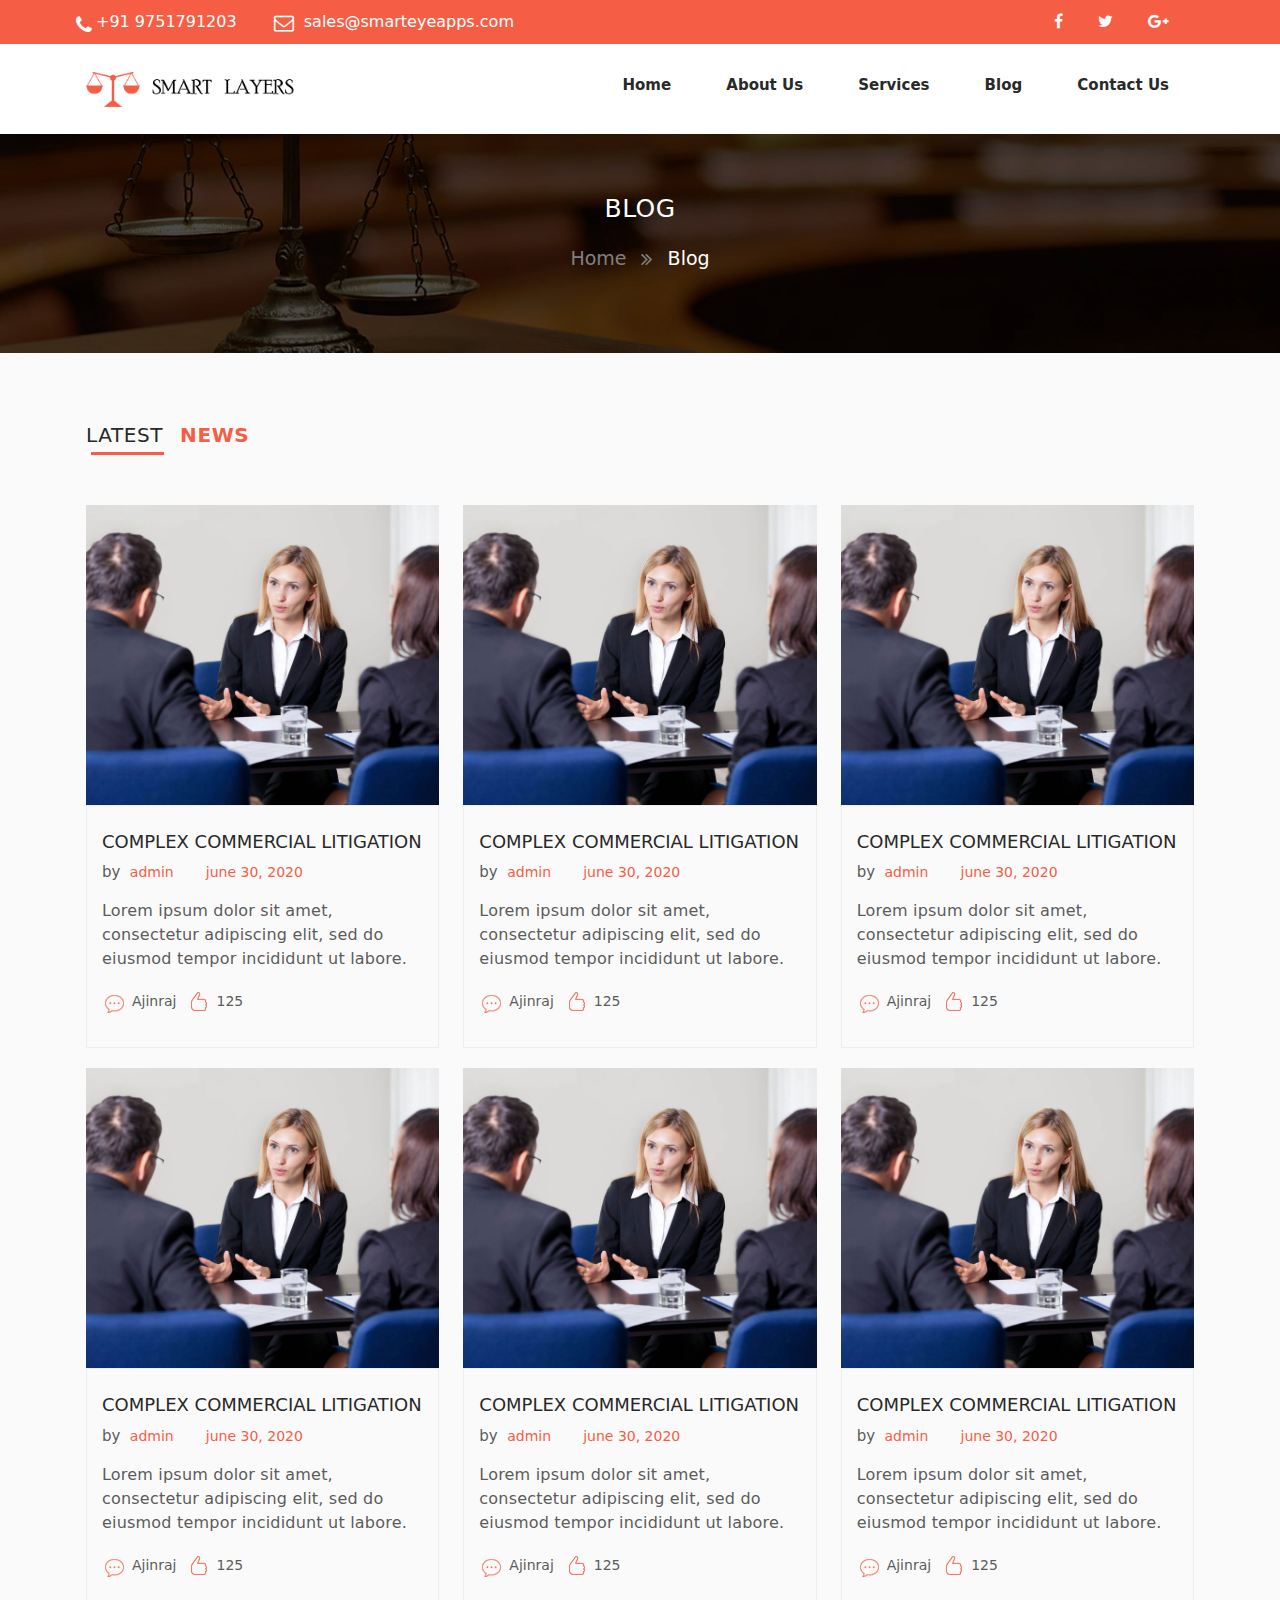
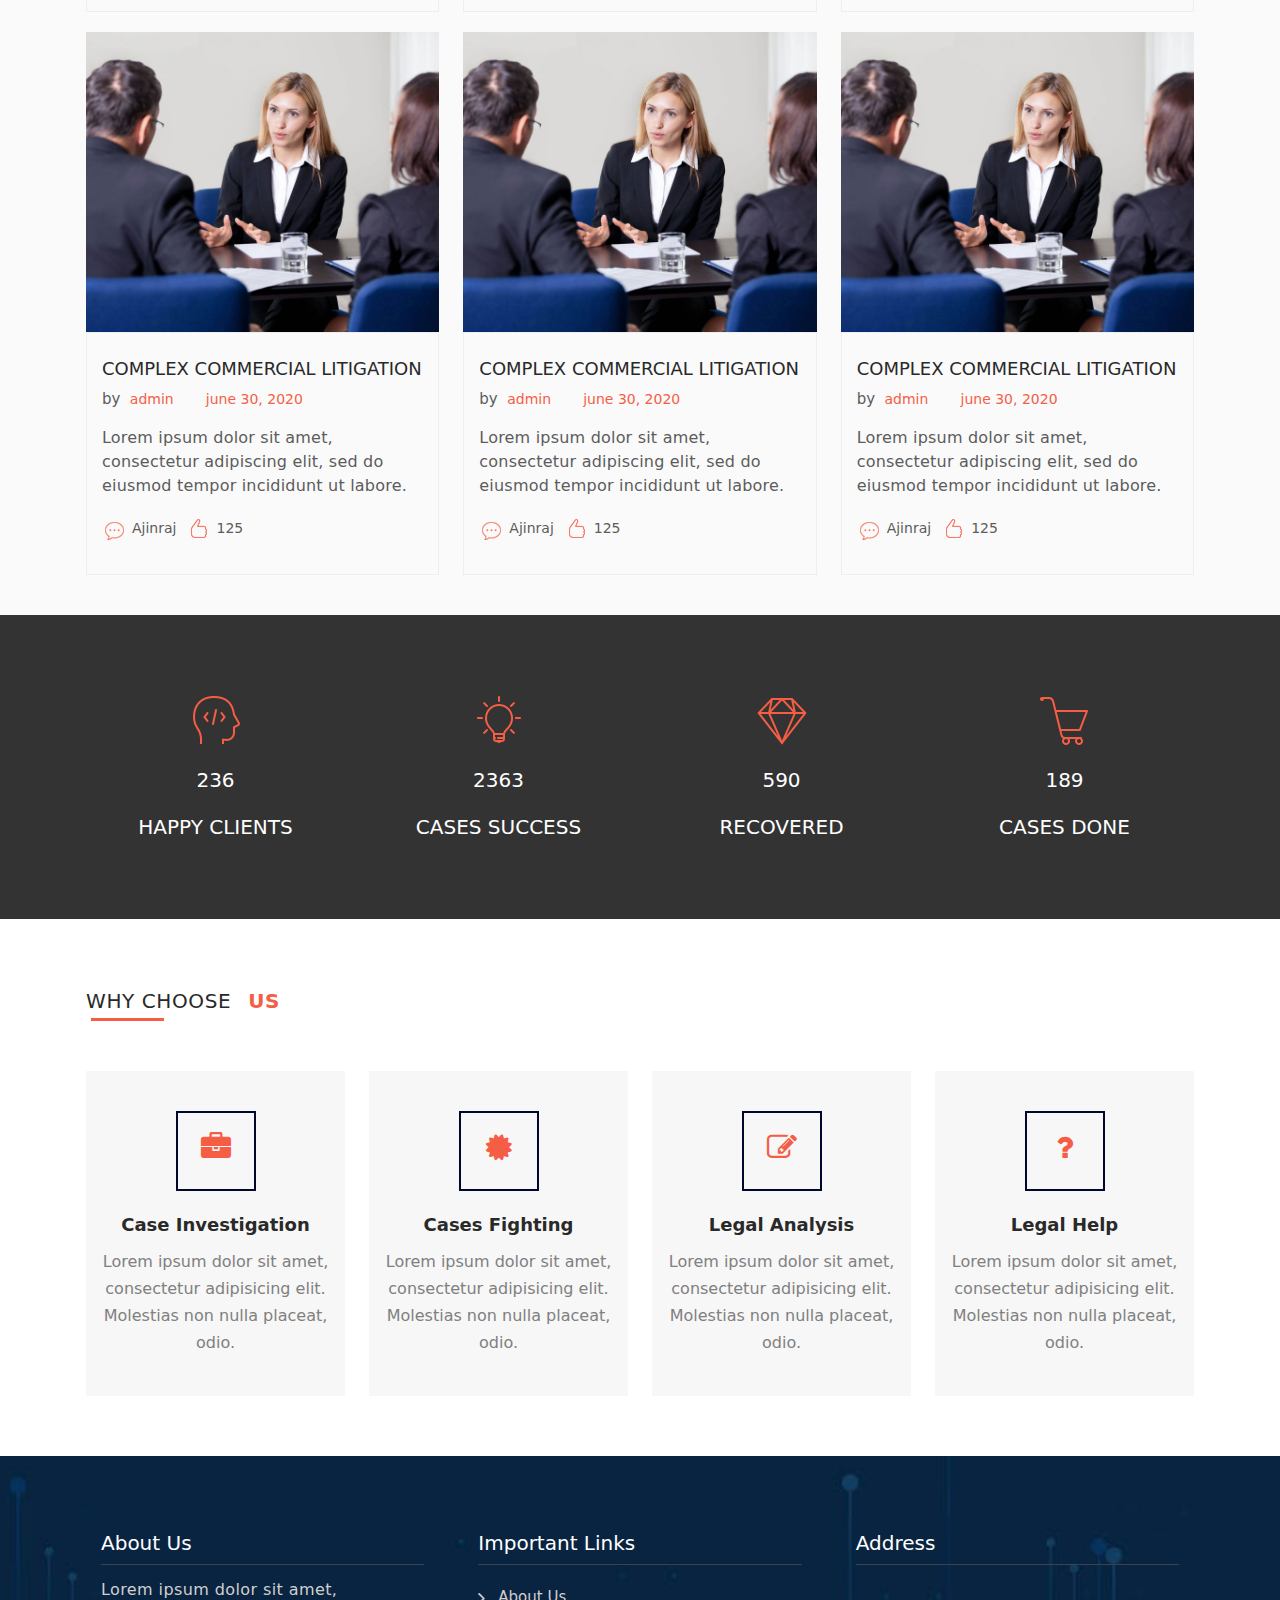
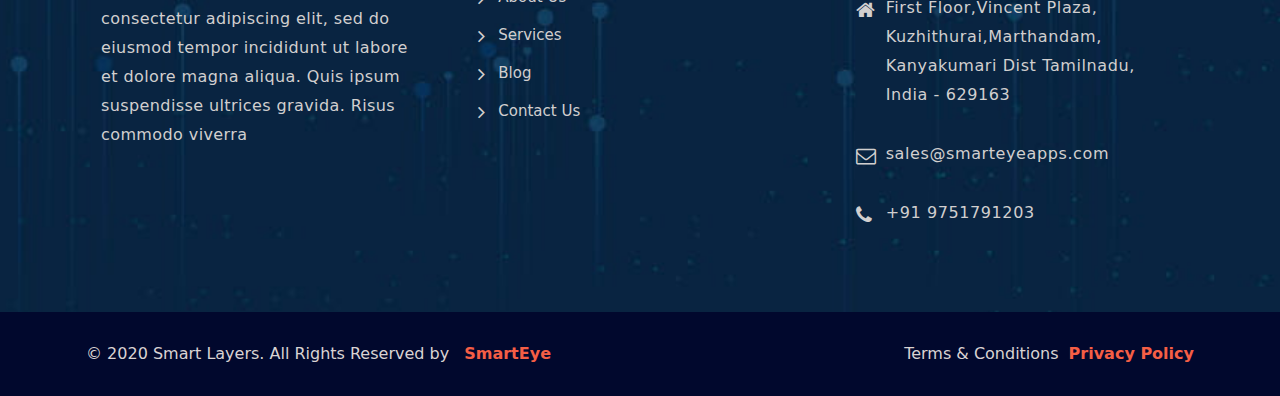
<file: blog.html>
<!doctype html>
<html lang="en">
  <head>
    <meta charset="utf-8">
    <meta name="viewport" content="width=device-width, initial-scale=1, shrink-to-fit=no">
    <meta name="description" content="">
    <meta name="author" content="">

    <link href="assets/css/bootstrap.min.css" rel="stylesheet">
    <link href="assets/css/font-awesome.min.css" rel="stylesheet">
    <link href="assets/css/owl.carousel.min.css" rel="stylesheet">
    <link href="assets/css/layers.css" rel="stylesheet">

    <title>Blogs</title>
  </head>
  <body>
    <header>
      <div class="top_nav">
        <div class="container">
          <div class="row">
            <div class="col-6">
              <div class="_ne_ol_vd">
                <ol>
                  <li class="_no_lo_hg">+91 9751791203</li>
                  <li>sales@smarteyeapps.com</li>
                </ol>
              </div>
            </div>

            <div class="col-6">
              <div class="_ne_ol_vw">
                <ol>
                  <li><a href="#"><i class="fa fa-facebook"></i></a></li>
                  <li><a href="#"><i class="fa fa-twitter"></i></a></li>
                  <li><a href="#"><i class="fa fa-google-plus"></i></a></li>
                </ol>
              </div>
            </div>
          </div>
        </div>
      </div>

      <div class="header-wrapper">
        <div class="container">
          <div class="row">
            <nav>
              <div class="logo">
                <a href="#">
                  <img src="assets/images/logo.png">
                </a>
              </div>
              <div class="menu-toggle"></div>
              <div class="my-nav">
                <div class="menu">
                  <ul>
                    <li><a href="index.html">Home</a></li>
                    <li><a href="about us.html">About Us</a></li>
                    <li><a href="services.html">Services</a></li>
                    <li><a href="blog.html">Blog</a></li>
                    <li><a href="contact us.html">Contact Us</a></li>
                  </ul>
                </div>
              </div>
            </nav>
          </div>
        </div>
      </div>
    </header>

    <section class="_cd_er_aq">
      <div class="container">
        <div class="row">
          <div class="col-12">
            <div class="_cd_er_aa">
              <h2>Blog</h2>
              <ol>
                <li>Home</li>
                <li>Blog</li>
              </ol>
            </div>
          </div>
        </div>
      </div>
    </section>



    <!-- ======================================BLOG>>>START====================================== -->

    <section id="blog" class="_hn_cd_we_xs">
      <div class="container">
        <div class="row">
          <div class="col-12">
            <div class="_hg_we_fe">
              <h2>Latest <span>News</span></h2>
            </div>
          </div>
        </div>
        <div class="row">
          <div class="col-lg-4 col-md-4 col-sm-6 col-xs-12">
            <article class="_lk_bg_sd_we">
              <div class="_bv_xs_we"></div>
              <div class="_xs_we_er">
                <div class="_he_w">
                  <h3>COMPLEX COMMERCIAL LITIGATION</h3>
                  <ol>
                    <li><span>by</span> admin<span class="_mn_cd_xs">june 30, 2020</span></li>
                  </ol>
                  <p>Lorem ipsum dolor sit amet, consectetur adipiscing elit, sed do eiusmod tempor incididunt ut labore.</p>
                  <ul><li>Ajinraj</li><li>125</li></ul>
                </div>
              </div>     
            </article>
          </div>

          <div class="col-lg-4 col-md-4 col-sm-6 col-xs-12">
            <article class="_lk_bg_sd_we">
              <div class="_bv_xs_we"></div>
              <div class="_xs_we_er">
                <div class="_he_w">
                  <h3>COMPLEX COMMERCIAL LITIGATION</h3>
                  <ol>
                    <li><span>by</span> admin<span class="_mn_cd_xs">june 30, 2020</span></li>
                  </ol>
                  <p>Lorem ipsum dolor sit amet, consectetur adipiscing elit, sed do eiusmod tempor incididunt ut labore.</p>
                  <ul><li>Ajinraj</li><li>125</li></ul>
                </div>
              </div>     
            </article>
          </div>

          <div class="col-lg-4 col-md-4 col-sm-6 col-xs-12">
            <article class="_lk_bg_sd_we">
              <div class="_bv_xs_we"></div>
              <div class="_xs_we_er">
                <div class="_he_w">
                  <h3>COMPLEX COMMERCIAL LITIGATION</h3>
                  <ol>
                    <li><span>by</span> admin<span class="_mn_cd_xs">june 30, 2020</span></li>
                  </ol>
                  <p>Lorem ipsum dolor sit amet, consectetur adipiscing elit, sed do eiusmod tempor incididunt ut labore.</p>
                  <ul><li>Ajinraj</li><li>125</li></ul>
                </div>
              </div>     
            </article>
          </div>

          <div class="col-lg-4 col-md-4 col-sm-6 col-xs-12">
            <article class="_lk_bg_sd_we">
              <div class="_bv_xs_we"></div>
              <div class="_xs_we_er">
                <div class="_he_w">
                  <h3>COMPLEX COMMERCIAL LITIGATION</h3>
                  <ol>
                    <li><span>by</span> admin<span class="_mn_cd_xs">june 30, 2020</span></li>
                  </ol>
                  <p>Lorem ipsum dolor sit amet, consectetur adipiscing elit, sed do eiusmod tempor incididunt ut labore.</p>
                  <ul><li>Ajinraj</li><li>125</li></ul>
                </div>
              </div>     
            </article>
          </div>

          <div class="col-lg-4 col-md-4 col-sm-6 col-xs-12">
            <article class="_lk_bg_sd_we">
              <div class="_bv_xs_we"></div>
              <div class="_xs_we_er">
                <div class="_he_w">
                  <h3>COMPLEX COMMERCIAL LITIGATION</h3>
                  <ol>
                    <li><span>by</span> admin<span class="_mn_cd_xs">june 30, 2020</span></li>
                  </ol>
                  <p>Lorem ipsum dolor sit amet, consectetur adipiscing elit, sed do eiusmod tempor incididunt ut labore.</p>
                  <ul><li>Ajinraj</li><li>125</li></ul>
                </div>
              </div>     
            </article>
          </div>

          <div class="col-lg-4 col-md-4 col-sm-6 col-xs-12">
            <article class="_lk_bg_sd_we">
              <div class="_bv_xs_we"></div>
              <div class="_xs_we_er">
                <div class="_he_w">
                  <h3>COMPLEX COMMERCIAL LITIGATION</h3>
                  <ol>
                    <li><span>by</span> admin<span class="_mn_cd_xs">june 30, 2020</span></li>
                  </ol>
                  <p>Lorem ipsum dolor sit amet, consectetur adipiscing elit, sed do eiusmod tempor incididunt ut labore.</p>
                  <ul><li>Ajinraj</li><li>125</li></ul>
                </div>
              </div>     
            </article>
          </div>

          <div class="col-lg-4 col-md-4 col-sm-6 col-xs-12">
            <article class="_lk_bg_sd_we">
              <div class="_bv_xs_we"></div>
              <div class="_xs_we_er">
                <div class="_he_w">
                  <h3>COMPLEX COMMERCIAL LITIGATION</h3>
                  <ol>
                    <li><span>by</span> admin<span class="_mn_cd_xs">june 30, 2020</span></li>
                  </ol>
                  <p>Lorem ipsum dolor sit amet, consectetur adipiscing elit, sed do eiusmod tempor incididunt ut labore.</p>
                  <ul><li>Ajinraj</li><li>125</li></ul>
                </div>
              </div>     
            </article>
          </div>

          <div class="col-lg-4 col-md-4 col-sm-6 col-xs-12">
            <article class="_lk_bg_sd_we">
              <div class="_bv_xs_we"></div>
              <div class="_xs_we_er">
                <div class="_he_w">
                  <h3>COMPLEX COMMERCIAL LITIGATION</h3>
                  <ol>
                    <li><span>by</span> admin<span class="_mn_cd_xs">june 30, 2020</span></li>
                  </ol>
                  <p>Lorem ipsum dolor sit amet, consectetur adipiscing elit, sed do eiusmod tempor incididunt ut labore.</p>
                  <ul><li>Ajinraj</li><li>125</li></ul>
                </div>
              </div>     
            </article>
          </div>

          <div class="col-lg-4 col-md-4 col-sm-6 col-xs-12">
            <article class="_lk_bg_sd_we">
              <div class="_bv_xs_we"></div>
              <div class="_xs_we_er">
                <div class="_he_w">
                  <h3>COMPLEX COMMERCIAL LITIGATION</h3>
                  <ol>
                    <li><span>by</span> admin<span class="_mn_cd_xs">june 30, 2020</span></li>
                  </ol>
                  <p>Lorem ipsum dolor sit amet, consectetur adipiscing elit, sed do eiusmod tempor incididunt ut labore.</p>
                  <ul><li>Ajinraj</li><li>125</li></ul>
                </div>
              </div>     
            </article>
          </div>
        </div>
      </div>
    </section>


    <!-- ======================================BLOG>>>END====================================== -->

    <!-- ======================================CALCULATION>>>START====================================== -->

    <section class="_ng_cs_we_rw">
      <div class="container">
        <div class="row">
          <div class="col-lg-3 col-md-4 col-sm-6 col-xs-6">
            <div class="_lk_bg_cd">
              <img src="assets/images/development.png">
              <div style="color:#fff;font-size:20px;" class="counting" data-count="1000">0</div>
              <h5>HAPPY CLIENTS</h5>
            </div>
          </div>

          <div class="col-lg-3 col-md-4 col-sm-6 col-xs-6">
            <div class="_lk_bg_cd">
              <img src="assets/images/designing.png">
              <div style="color:#fff;font-size:20px;" class="counting" data-count="10000">0</div>
              <h5>CASES SUCCESS</h5>
            </div>
          </div>

          <div class="col-lg-3 col-md-4 col-sm-6 col-xs-6">
            <div class="_lk_bg_cd">
              <img src="assets/images/erp.png">
              <div style="color:#fff;font-size:20px;" class="counting" data-count="2500">0</div>
              <h5>RECOVERED</h5>
            </div>
          </div>

          <div class="col-lg-3 col-md-4 col-sm-6 col-xs-6">
            <div class="_lk_bg_cd">
              <img src="assets/images/ecomerce.png">
              <div style="color:#fff;font-size:20px;" class="counting" data-count="800">0</div>
              <h5>CASES DONE</h5>
            </div>
          </div>
        </div>
      </div>
    </section>

    <!-- ======================================CALCULATION>>>END====================================== -->

    <section class="_cd_er_ab">
      <div class="container">
        <div class="row">
          <div class="col-12">
            <div class="_hg_we_fe">
              <h2>Why Choose <span>US</span></h2>
            </div>
          </div>
        </div>
        <div class="row">
          <div class="col-lg-3 col-md-3 col-sm-6 col-12">
            <div class="_cd_er_ac">
              <div class="_cd_er_ad">
                <ol><li><i class="fa fa-briefcase"></i></li></ol>
                <b>Case Investigation</b>
                <p>Lorem ipsum dolor sit amet, consectetur adipisicing elit. 
                Molestias non nulla placeat, odio.</p>
              </div>
            </div>
          </div>

          <div class="col-lg-3 col-md-3 col-sm-6 col-12">
            <div class="_cd_er_ac">
              <div class="_cd_er_ad">
                <ol><li><i class="fa fa-certificate"></i></li></ol>
                <b>Cases Fighting</b>
                <p>Lorem ipsum dolor sit amet, consectetur adipisicing elit. 
                Molestias non nulla placeat, odio.</p>
              </div>
            </div>
          </div>

          <div class="col-lg-3 col-md-3 col-sm-6 col-12">
            <div class="_cd_er_ac">
              <div class="_cd_er_ad">
                <ol><li><i class="fa fa-pencil-square-o"></i></li></ol>
                <b>Legal Analysis</b>
                <p>Lorem ipsum dolor sit amet, consectetur adipisicing elit. 
                Molestias non nulla placeat, odio.</p>
              </div>
            </div>
          </div>

          <div class="col-lg-3 col-md-3 col-sm-6 col-12">
            <div class="_cd_er_ac">
              <div class="_cd_er_ad">
                <ol><li><i class="fa fa-question"></i></li></ol>
                <b>Legal Help</b>
                <p>Lorem ipsum dolor sit amet, consectetur adipisicing elit. 
                Molestias non nulla placeat, odio.</p>
              </div>
            </div>
          </div>
        </div>
      </div>
    </section>

    <!-- ====================================FOOTER>>>STARTED==================================== -->

    <footer class="_vc_zs_qw">
      <div class="container">
        <div class="row">
          <div class="col-lg-4 col-md-4 col-sm-6 col-12">
            <div class="_nb_cd_er">
              <h2>About Us</h2>
              <p>Lorem ipsum dolor sit amet, consectetur adipiscing elit, sed do eiusmod tempor incididunt ut labore et dolore magna aliqua. Quis ipsum suspendisse ultrices gravida. Risus commodo viverra</p>
            </div>
          </div>

          <div class="col-lg-4 col-md-4 col-sm-6 col-12">
            <div class="_nb_cd_er">
              <h2>Important Links</h2>
              <ol>
                <li><a href="#">About Us</a></li>
                <li><a href="#">Services</a></li>
                <li><a href="#">Blog</a></li>
                <li><a href="#">Contact Us</a></li>
              </ol>
            </div>
          </div>

          <div class="col-lg-4 col-md-4 col-sm-6 col-12">
            <div class="_nb_cd_er">
              <h2>Address</h2>
              <ul>
                <li><p>First Floor,Vincent Plaza, Kuzhithurai,Marthandam, Kanyakumari Dist
                    Tamilnadu, India - 629163</p></li>

                <li><p>sales@smarteyeapps.com</p></li>
                <li><p>+91 9751791203</p></li>
              </ul>
            </div>
          </div>
        </div>
      </div>
    </footer>

    <section class="end-footer">
      <div class="container">
        <div class="row">
          <div class="col-6">
            <div class="_jh_er_xs">
              <p>© 2020 Smart Layers. All Rights Reserved by <a href="#" target="_blank">SmartEye</a></p>
            </div>
          </div>

          <div class="col-6">
            <div class="_jh_er_xs _cc_ui">
              <p>Terms & Conditions<a href="#" target="_blank">Privacy Policy</a></p>
            </div>
          </div>
        </div>
      </div>
    </section>

    <!-- ====================================FOOTER>>>END==================================== -->

    <script src="assets/js/jquery.min.js"></script>
    <script src="assets/js/bootstrap.min.js"></script>
    <script src="assets/js/owl.carousel.min.js"></script>

    <script>
      $(document).ready (function(){
        $('.menu-toggle').click(function(){
          $('.menu-toggle').toggleClass('active')
          $('.menu').toggleClass('active')
        })
      })
    </script>

    <script>
      $( () => {
    
        //On Scroll Functionality
        $(window).scroll( () => {
          var windowTop = $(window).scrollTop();
          windowTop > 50 ? $('.header-wrapper').addClass('og-hf') : $('.header-wrapper').removeClass('og-hf');
        });
      });
    </script>

    <script>
      $('.counting').each(function() {
        var $this = $(this),
        countTo = $this.attr('data-count');
  
      $({ countNum: $this.text()}).animate({
        countNum: countTo
        },

      {

      duration: 3000,
      easing:'linear',
      step: function() {
      $this.text(Math.floor(this.countNum));
    },
      complete: function() {
      $this.text(this.countNum);
      //alert('finished');
    }

    });  
  

  });
    </script>
  </body>
</html>
</file>
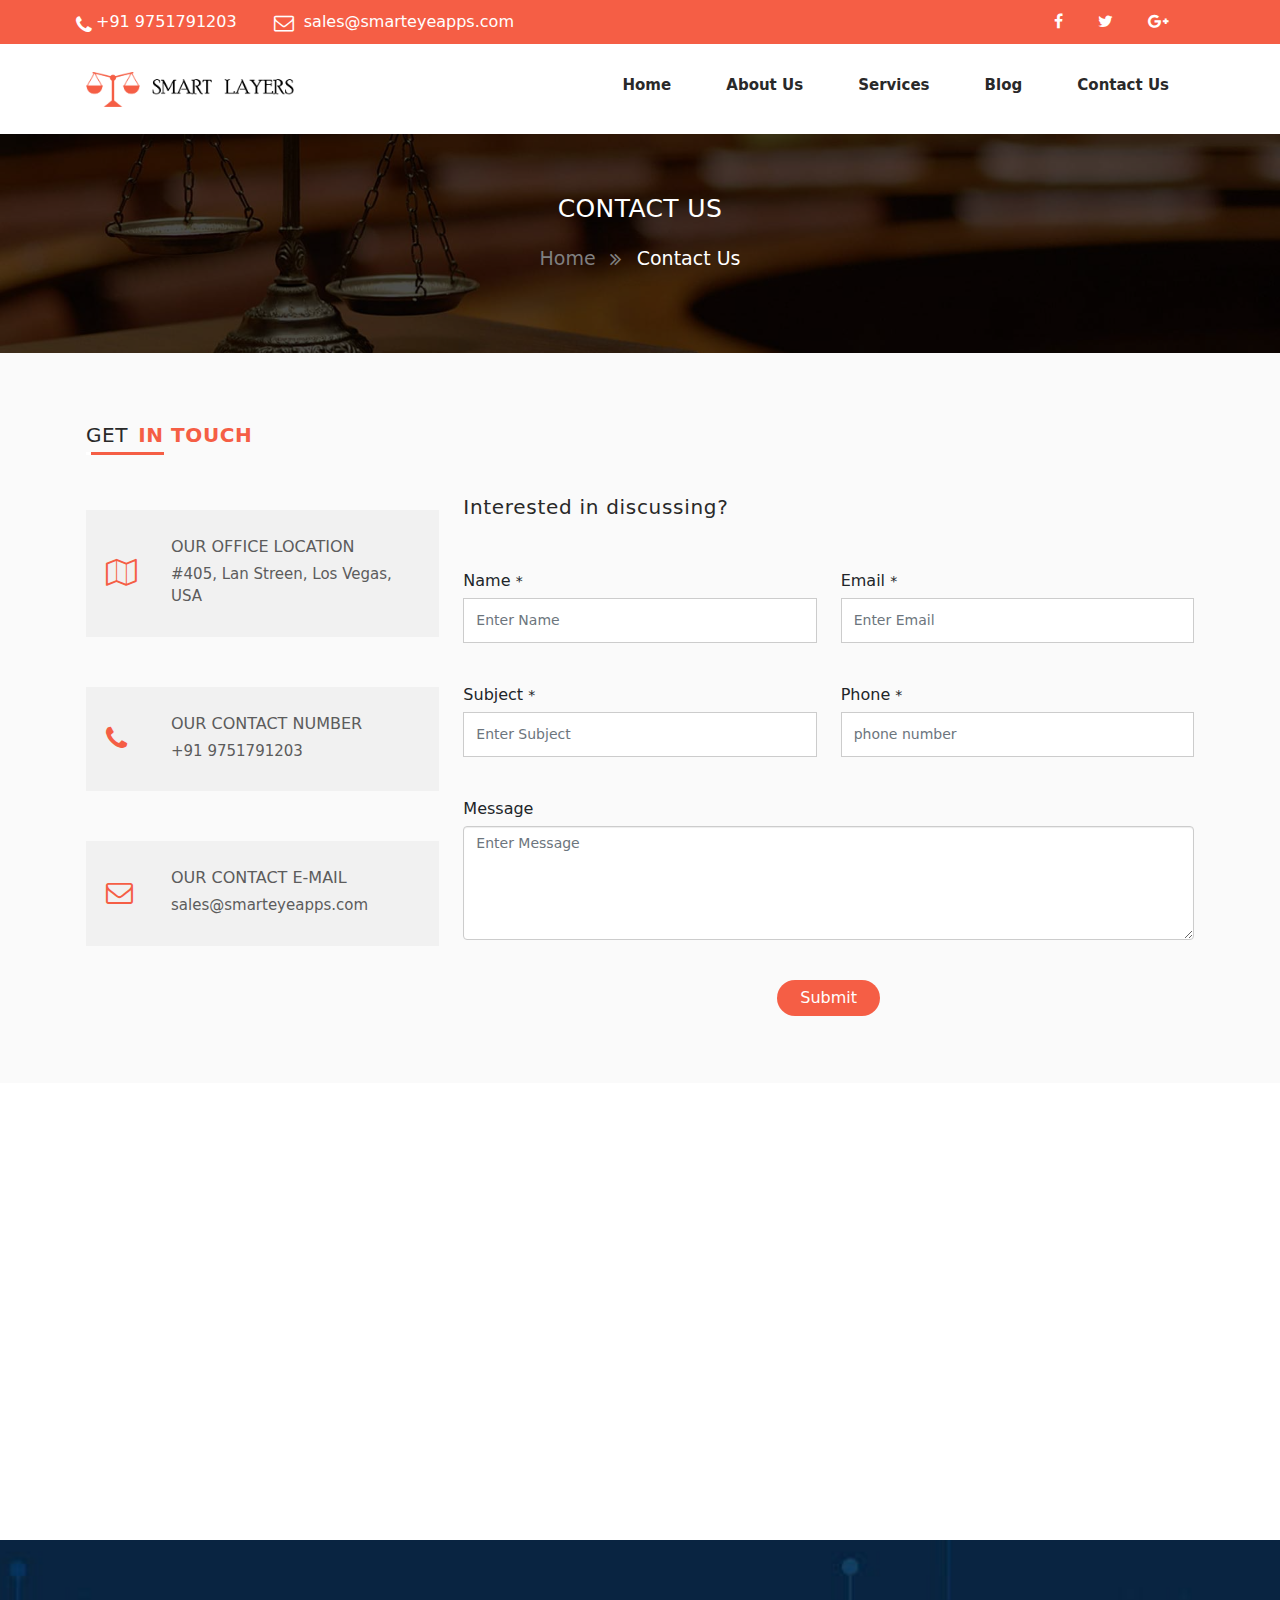
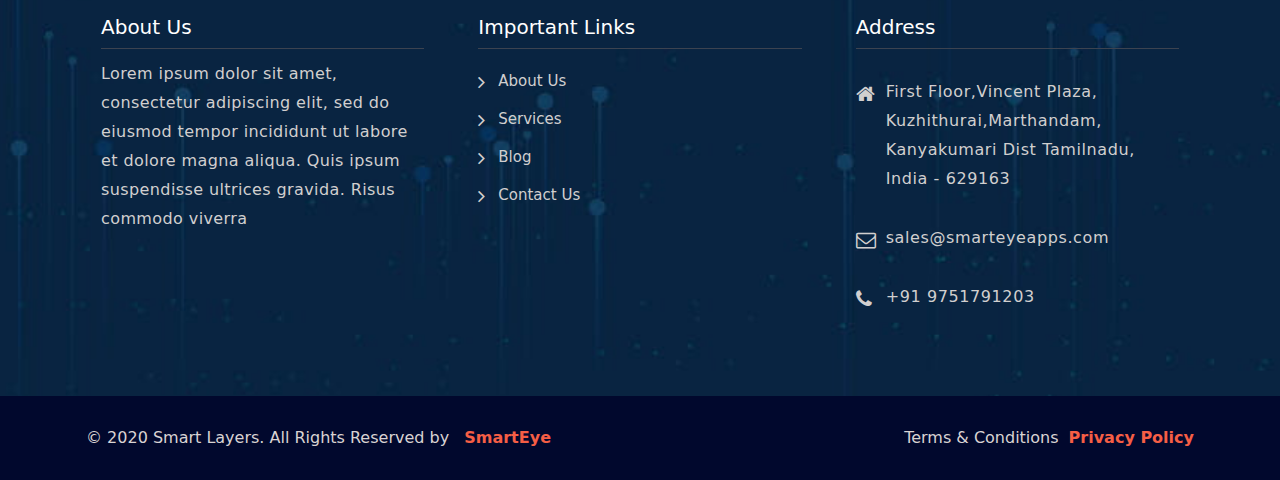
<file: contact us.html>
<!doctype html>
<html lang="en">
  <head>
    <meta charset="utf-8">
    <meta name="viewport" content="width=device-width, initial-scale=1, shrink-to-fit=no">
    <meta name="description" content="">
    <meta name="author" content="">

    <link href="assets/css/bootstrap.min.css" rel="stylesheet">
    <link href="assets/css/font-awesome.min.css" rel="stylesheet">
    <link href="assets/css/owl.carousel.min.css" rel="stylesheet">
    <link href="assets/css/layers.css" rel="stylesheet">

    <title>Layers</title>
  </head>
  <body>
    <header>
      <div class="top_nav">
        <div class="container">
          <div class="row">
            <div class="col-6">
              <div class="_ne_ol_vd">
                <ol>
                  <li class="_no_lo_hg">+91 9751791203</li>
                  <li>sales@smarteyeapps.com</li>
                </ol>
              </div>
            </div>

            <div class="col-6">
              <div class="_ne_ol_vw">
                <ol>
                  <li><a href="#"><i class="fa fa-facebook"></i></a></li>
                  <li><a href="#"><i class="fa fa-twitter"></i></a></li>
                  <li><a href="#"><i class="fa fa-google-plus"></i></a></li>
                </ol>
              </div>
            </div>
          </div>
        </div>
      </div>

      <div class="header-wrapper">
        <div class="container">
          <div class="row">
            <nav>
              <div class="logo">
                <a href="#">
                  <img src="assets/images/logo.png">
                </a>
              </div>
              <div class="menu-toggle"></div>
              <div class="my-nav">
                <div class="menu">
                  <ul>
                    <li><a href="index.html">Home</a></li>
                    <li><a href="about us.html">About Us</a></li>
                    <li><a href="services.html">Services</a></li>
                    <li><a href="blog.html">Blog</a></li>
                    <li><a href="contact us.html">Contact Us</a></li>
                  </ul>
                </div>
              </div>
            </nav>
          </div>
        </div>
      </div>
    </header>
    <section class="_cd_er_aq">
      <div class="container">
        <div class="row">
          <div class="col-12">
            <div class="_cd_er_aa">
              <h2>Contact Us</h2>
              <ol>
                <li>Home</li>
                <li>Contact Us</li>
              </ol>
            </div>
          </div>
        </div>
      </div>
    </section>


    <!-- ====================================CONTACT>>>START==================================== -->


    <section id="contact" class="_mn_uy_we">
      <div class="container">
        <div class="row">
          <div class="col-12">
            <div class="_hg_we_fe">
              <h2>Get<span>In Touch</span></h2>
            </div>
          </div>
        </div>

        <div class="row">
          <div class="col-lg-4 col-md-6 col-sm-6 col-xs-12">
            <div class="_cd_er_we_zs">
              <ol>
                <li>OUR OFFICE LOCATION
                  <p>#405, Lan Streen, Los Vegas, USA</p>
                </li>
              </ol>
            </div>

            <div class="_cd_er_we_zs _nd_er_io">
              <ol>
                <li>OUR CONTACT NUMBER
                  <p>+91 9751791203</p>
                </li>
              </ol>
            </div>

            <div class="_cd_er_we_zs _nd_er">
              <ol>
                <li>OUR CONTACT E-MAIL
                  <p>sales@smarteyeapps.com</p>
                </li>
              </ol>
            </div>
          </div>

          <div class="col-lg-8 col-md-6 col-sm-6 col-xs-12">
            <h3 class="_lk_iu_ew">Interested in discussing?</h3>
            <div class="row">
              <div class="col-lg-6 col-12">
                <div class="form-group">
                  <label for="name">Name <small>*</small></label>
                  <input id="name" name="name" class="form-control _ge_de_ol" type="text" placeholder="Enter Name" required="" aria-required="true">
                </div>
              </div>

              <div class="col-lg-6 col-12">
                <div class="form-group">
                  <label for="name">Email <small>*</small></label>
                  <input id="email" name="email" class="form-control _ge_de_ol" type="text" placeholder="Enter Email" required="" aria-required="true">
                </div>
              </div>

              <div class="col-lg-6 col-12">
                <div class="form-group">
                  <label for="name">Subject <small>*</small></label>
                  <input id="subject" name="subject" class="form-control _ge_de_ol" type="text" placeholder="Enter Subject" required="" aria-required="true">
                </div>
              </div>

              <div class="col-lg-6 col-12">
                <div class="form-group">
                  <label for="name">Phone <small>*</small></label>
                  <input id="phone" name="phone" class="form-control _ge_de_ol" type="text" placeholder="phone number" required="" aria-required="true">
                </div>
              </div>

              <div class="col-12">
                <div class="form-group">
                  <label for="message">Message</label>
                  <textarea id="message" name="message" class="form-control required" rows="5" placeholder="Enter Message" aria-required="true"></textarea>
                </div>
              </div>

              <div class="col-12">
                <div class="btn-02">
                  <a><span>Submit</span></a>
                </div>
              </div>
            </div>
          </div>
        </div>
      </div>
    </section>

    <section class="_lo_bn_cs_we">
      <iframe style="width:100%" src="https://www.google.com/maps/embed?pb=!1m14!1m12!1m3!1d249759.19784092825!2d79.10145254589841!3d12.009924873581818!2m3!1f0!2f0!3f0!3m2!1i1024!2i768!4f13.1!5e0!3m2!1sen!2sin!4v1448883859107" height="450" frameborder="0" allowfullscreen=""></iframe>
    </section>

    <!-- ====================================CONTACT>>>END==================================== -->

    <!-- ====================================FOOTER>>>STARTED==================================== -->

    <footer class="_vc_zs_qw">
      <div class="container">
        <div class="row">
          <div class="col-lg-4 col-md-4 col-sm-6 col-12">
            <div class="_nb_cd_er">
              <h2>About Us</h2>
              <p>Lorem ipsum dolor sit amet, consectetur adipiscing elit, sed do eiusmod tempor incididunt ut labore et dolore magna aliqua. Quis ipsum suspendisse ultrices gravida. Risus commodo viverra</p>
            </div>
          </div>

          <div class="col-lg-4 col-md-4 col-sm-6 col-12">
            <div class="_nb_cd_er">
              <h2>Important Links</h2>
              <ol>
                <li><a href="#">About Us</a></li>
                <li><a href="#">Services</a></li>
                <li><a href="#">Blog</a></li>
                <li><a href="#">Contact Us</a></li>
              </ol>
            </div>
          </div>

          <div class="col-lg-4 col-md-4 col-sm-6 col-12">
            <div class="_nb_cd_er">
              <h2>Address</h2>
              <ul>
                <li><p>First Floor,Vincent Plaza, Kuzhithurai,Marthandam, Kanyakumari Dist
                    Tamilnadu, India - 629163</p></li>

                <li><p>sales@smarteyeapps.com</p></li>
                <li><p>+91 9751791203</p></li>
              </ul>
            </div>
          </div>
        </div>
      </div>
    </footer>

    <section class="end-footer">
      <div class="container">
        <div class="row">
          <div class="col-6">
            <div class="_jh_er_xs">
              <p>© 2020 Smart Layers. All Rights Reserved by <a href="#" target="_blank">SmartEye</a></p>
            </div>
          </div>

          <div class="col-6">
            <div class="_jh_er_xs _cc_ui">
              <p>Terms & Conditions<a href="#" target="_blank">Privacy Policy</a></p>
            </div>
          </div>
        </div>
      </div>
    </section>

    <!-- ====================================FOOTER>>>END==================================== -->

    <script src="assets/js/jquery.min.js"></script>
    <script src="assets/js/bootstrap.min.js"></script>
    <script src="assets/js/owl.carousel.min.js"></script>

    <script>
      $(document).ready (function(){
        $('.menu-toggle').click(function(){
          $('.menu-toggle').toggleClass('active')
          $('.menu').toggleClass('active')
        })
      })
    </script>

    <script>
      $( () => {
    
        //On Scroll Functionality
        $(window).scroll( () => {
          var windowTop = $(window).scrollTop();
          windowTop > 50 ? $('.header-wrapper').addClass('og-hf') : $('.header-wrapper').removeClass('og-hf');
        });
      });
    </script>

    <script>
      $('.counting').each(function() {
        var $this = $(this),
        countTo = $this.attr('data-count');
  
      $({ countNum: $this.text()}).animate({
        countNum: countTo
        },

      {

      duration: 3000,
      easing:'linear',
      step: function() {
      $this.text(Math.floor(this.countNum));
    },
      complete: function() {
      $this.text(this.countNum);
      //alert('finished');
    }

    });  
  

  });
    </script>
  </body>
</html>
</file>
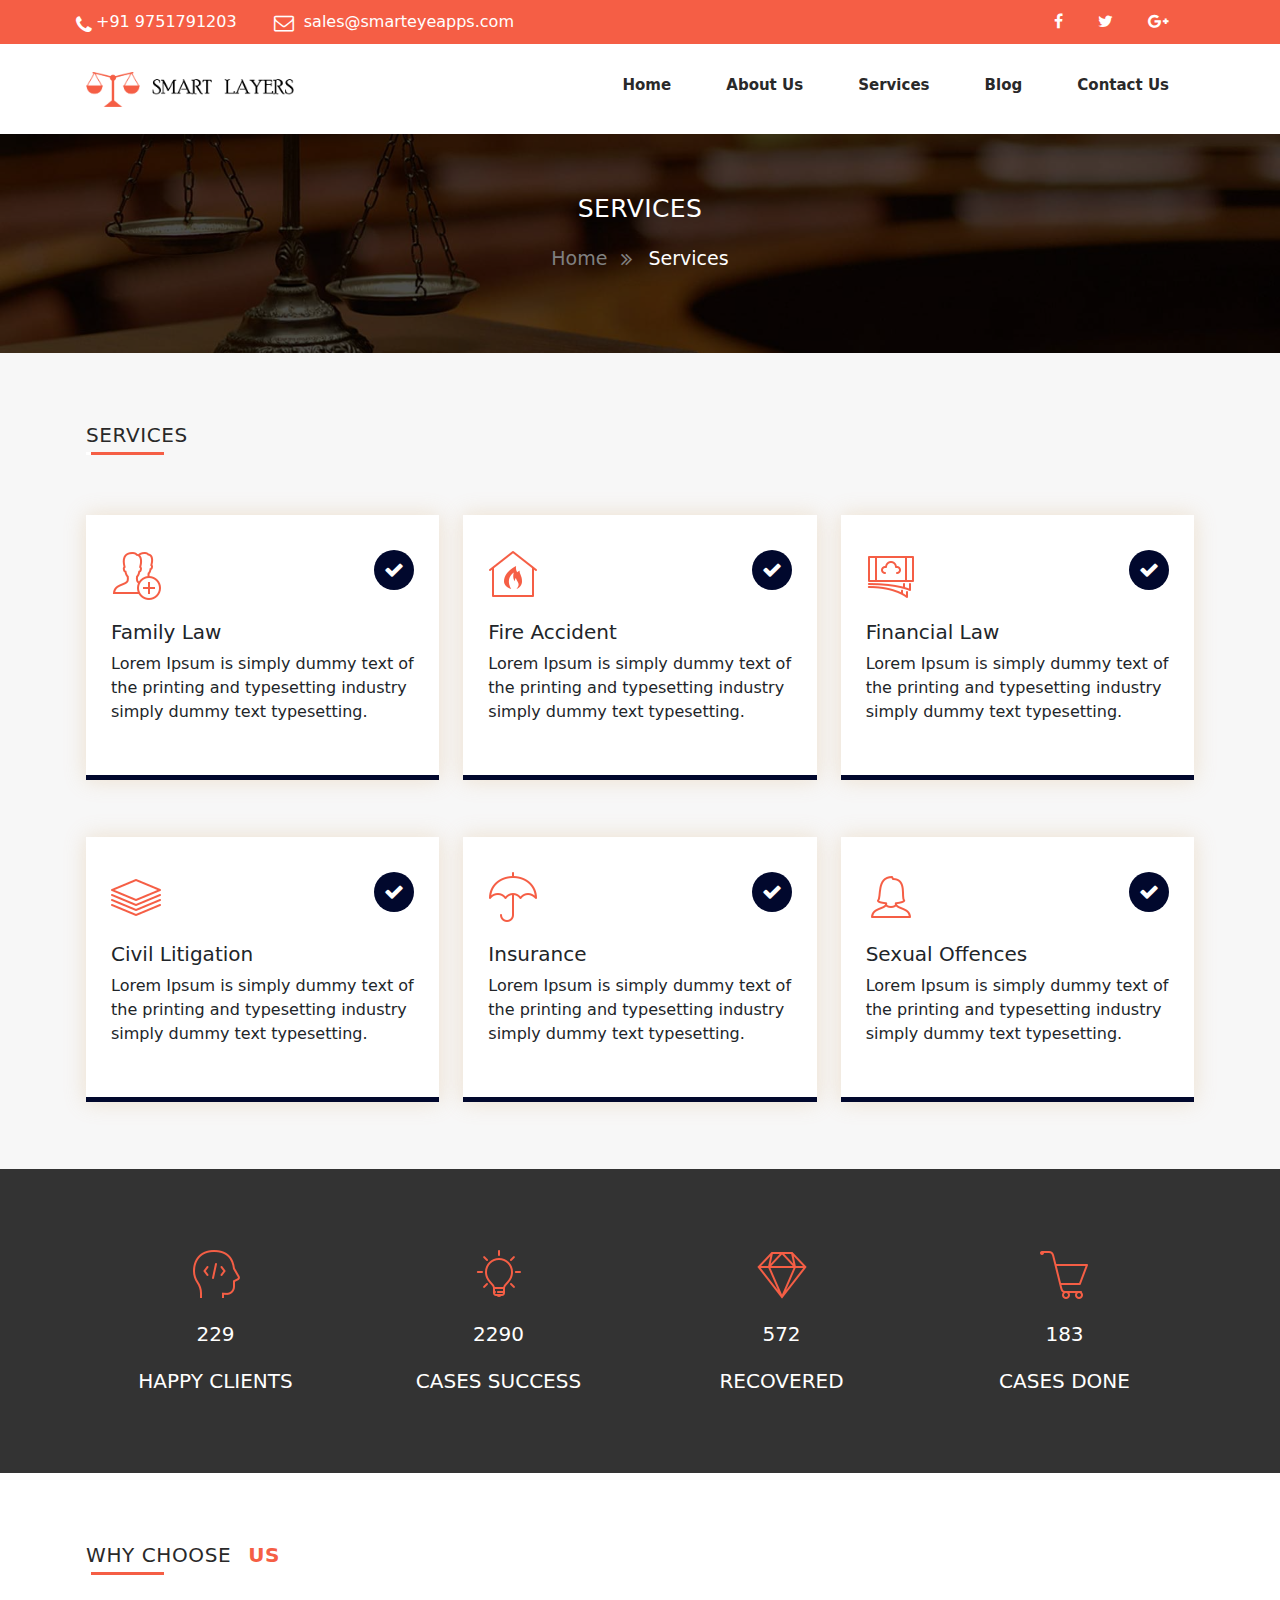
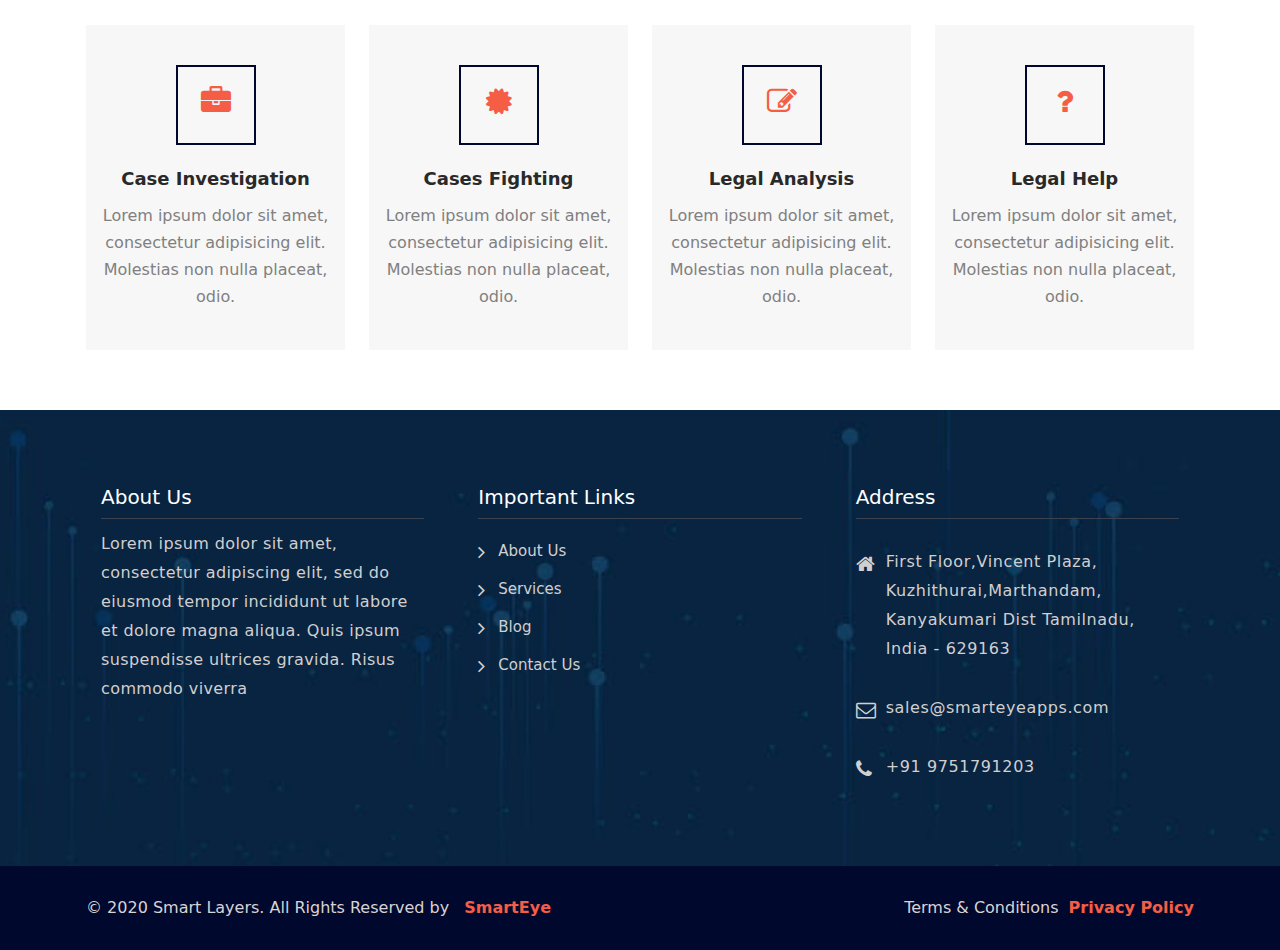
<file: services.html>
<!doctype html>
<html lang="en">
  <head>
    <meta charset="utf-8">
    <meta name="viewport" content="width=device-width, initial-scale=1, shrink-to-fit=no">
    <meta name="description" content="">
    <meta name="author" content="">

    <link href="assets/css/bootstrap.min.css" rel="stylesheet">
    <link href="assets/css/font-awesome.min.css" rel="stylesheet">
    <link href="assets/css/owl.carousel.min.css" rel="stylesheet">
    <link href="assets/css/layers.css" rel="stylesheet">

    <title>Services</title>
  </head>
  <body>
    <header>
      <div class="top_nav">
        <div class="container">
          <div class="row">
            <div class="col-6">
              <div class="_ne_ol_vd">
                <ol>
                  <li class="_no_lo_hg">+91 9751791203</li>
                  <li>sales@smarteyeapps.com</li>
                </ol>
              </div>
            </div>

            <div class="col-6">
              <div class="_ne_ol_vw">
                <ol>
                  <li><a href="#"><i class="fa fa-facebook"></i></a></li>
                  <li><a href="#"><i class="fa fa-twitter"></i></a></li>
                  <li><a href="#"><i class="fa fa-google-plus"></i></a></li>
                </ol>
              </div>
            </div>
          </div>
        </div>
      </div>

      <div class="header-wrapper">
        <div class="container">
          <div class="row">
            <nav>
              <div class="logo">
                <a href="#">
                  <img src="assets/images/logo.png">
                </a>
              </div>
              <div class="menu-toggle"></div>
              <div class="my-nav">
                <div class="menu">
                  <ul>
                    <li><a href="index.html">Home</a></li>
                    <li><a href="about us.html">About Us</a></li>
                    <li><a href="services.html">Services</a></li>
                    <li><a href="blog.html">Blog</a></li>
                    <li><a href="contact us.html">Contact Us</a></li>
                  </ul>
                </div>
              </div>
            </nav>
          </div>
        </div>
      </div>
    </header>

    <section class="_cd_er_aq">
      <div class="container">
        <div class="row">
          <div class="col-12">
            <div class="_cd_er_aa">
              <h2>Services</h2>
              <ol>
                <li>Home</li>
                <li>Services</li>
              </ol>
            </div>
          </div>
        </div>
      </div>
    </section>

    <section class="_mj_ol_ek">
      <div class="container">
        <div class="row">
          <div class="col-12">
            <div class="_hg_we_fe">
              <h2>Services <span></span></h2>
            </div>
          </div>
        </div>

        <div class="row">
          <div class="col-lg-4 col-md-4 col-sm-6 col-xs-12">
            <div class="_jk_rt_we">
              <div class="_kl_er_we">
                <ol><li><img src="assets/images/family.png"></li><li></li></ol>
              </div>
              <div class="_kj_qw_cd">
                <h5>Family Law</h5>
                <p>Lorem Ipsum is simply dummy text of the printing and typesetting industry simply dummy text typesetting.</p>
              </div>
            </div>
          </div>

          <div class="col-lg-4 col-md-4 col-sm-6 col-xs-12">
            <div class="_jk_rt_we">
              <div class="_kl_er_we">
                <ol><li><img src="assets/images/fire.png"></li><li></li></ol>
              </div>
              <div class="_kj_qw_cd">
                <h5>Fire Accident</h5>
                <p>Lorem Ipsum is simply dummy text of the printing and typesetting industry simply dummy text typesetting.</p>
              </div>
            </div>
          </div>

          <div class="col-lg-4 col-md-4 col-sm-6 col-xs-12">
            <div class="_jk_rt_we">
              <div class="_kl_er_we">
                <ol><li><img src="assets/images/financial.png"></li><li></li></ol>
              </div>
              <div class="_kj_qw_cd">
                <h5>Financial Law</h5>
                <p>Lorem Ipsum is simply dummy text of the printing and typesetting industry simply dummy text typesetting.</p>
              </div>
            </div>
          </div>

          <div class="col-lg-4 col-md-4 col-sm-6 col-xs-12">
            <div class="_jk_rt_we">
              <div class="_kl_er_we">
                <ol><li><img src="assets/images/civil.png"></li><li></li></ol>
              </div>
              <div class="_kj_qw_cd">
                <h5>Civil Litigation</h5>
                <p>Lorem Ipsum is simply dummy text of the printing and typesetting industry simply dummy text typesetting.</p>
              </div>
            </div>
          </div>

          <div class="col-lg-4 col-md-4 col-sm-6 col-xs-12">
            <div class="_jk_rt_we">
              <div class="_kl_er_we">
                <ol><li><img src="assets/images/insurance.png"></li><li></li></ol>
              </div>
              <div class="_kj_qw_cd">
                <h5>Insurance</h5>
                <p>Lorem Ipsum is simply dummy text of the printing and typesetting industry simply dummy text typesetting.</p>
              </div>
            </div>
          </div>

          <div class="col-lg-4 col-md-4 col-sm-6 col-xs-12">
            <div class="_jk_rt_we">
              <div class="_kl_er_we">
                <ol><li><img src="assets/images/girl.png"></li><li></li></ol>
              </div>
              <div class="_kj_qw_cd">
                <h5>Sexual Offences</h5>
                <p>Lorem Ipsum is simply dummy text of the printing and typesetting industry simply dummy text typesetting.</p>
              </div>
            </div>
          </div>
        </div>
      </div>
    </section>



    <!-- ======================================CALCULATION>>>START====================================== -->

    <section class="_ng_cs_we_rw">
      <div class="container">
        <div class="row">
          <div class="col-lg-3 col-md-4 col-sm-6 col-xs-6">
            <div class="_lk_bg_cd">
              <img src="assets/images/development.png">
              <div style="color:#fff;font-size:20px;" class="counting" data-count="1000">0</div>
              <h5>HAPPY CLIENTS</h5>
            </div>
          </div>

          <div class="col-lg-3 col-md-4 col-sm-6 col-xs-6">
            <div class="_lk_bg_cd">
              <img src="assets/images/designing.png">
              <div style="color:#fff;font-size:20px;" class="counting" data-count="10000">0</div>
              <h5>CASES SUCCESS</h5>
            </div>
          </div>

          <div class="col-lg-3 col-md-4 col-sm-6 col-xs-6">
            <div class="_lk_bg_cd">
              <img src="assets/images/erp.png">
              <div style="color:#fff;font-size:20px;" class="counting" data-count="2500">0</div>
              <h5>RECOVERED</h5>
            </div>
          </div>

          <div class="col-lg-3 col-md-4 col-sm-6 col-xs-6">
            <div class="_lk_bg_cd">
              <img src="assets/images/ecomerce.png">
              <div style="color:#fff;font-size:20px;" class="counting" data-count="800">0</div>
              <h5>CASES DONE</h5>
            </div>
          </div>
        </div>
      </div>
    </section>

    <!-- ======================================CALCULATION>>>END====================================== -->

    <section class="_cd_er_ab">
      <div class="container">
        <div class="row">
          <div class="col-12">
            <div class="_hg_we_fe">
              <h2>Why Choose <span>US</span></h2>
            </div>
          </div>
        </div>
        <div class="row">
          <div class="col-lg-3 col-md-3 col-sm-6 col-12">
            <div class="_cd_er_ac">
              <div class="_cd_er_ad">
                <ol><li><i class="fa fa-briefcase"></i></li></ol>
                <b>Case Investigation</b>
                <p>Lorem ipsum dolor sit amet, consectetur adipisicing elit. 
                Molestias non nulla placeat, odio.</p>
              </div>
            </div>
          </div>

          <div class="col-lg-3 col-md-3 col-sm-6 col-12">
            <div class="_cd_er_ac">
              <div class="_cd_er_ad">
                <ol><li><i class="fa fa-certificate"></i></li></ol>
                <b>Cases Fighting</b>
                <p>Lorem ipsum dolor sit amet, consectetur adipisicing elit. 
                Molestias non nulla placeat, odio.</p>
              </div>
            </div>
          </div>

          <div class="col-lg-3 col-md-3 col-sm-6 col-12">
            <div class="_cd_er_ac">
              <div class="_cd_er_ad">
                <ol><li><i class="fa fa-pencil-square-o"></i></li></ol>
                <b>Legal Analysis</b>
                <p>Lorem ipsum dolor sit amet, consectetur adipisicing elit. 
                Molestias non nulla placeat, odio.</p>
              </div>
            </div>
          </div>

          <div class="col-lg-3 col-md-3 col-sm-6 col-12">
            <div class="_cd_er_ac">
              <div class="_cd_er_ad">
                <ol><li><i class="fa fa-question"></i></li></ol>
                <b>Legal Help</b>
                <p>Lorem ipsum dolor sit amet, consectetur adipisicing elit. 
                Molestias non nulla placeat, odio.</p>
              </div>
            </div>
          </div>
        </div>
      </div>
    </section>


    <!-- ====================================FOOTER>>>STARTED==================================== -->

    <footer class="_vc_zs_qw">
      <div class="container">
        <div class="row">
          <div class="col-lg-4 col-md-4 col-sm-6 col-12">
            <div class="_nb_cd_er">
              <h2>About Us</h2>
              <p>Lorem ipsum dolor sit amet, consectetur adipiscing elit, sed do eiusmod tempor incididunt ut labore et dolore magna aliqua. Quis ipsum suspendisse ultrices gravida. Risus commodo viverra</p>
            </div>
          </div>

          <div class="col-lg-4 col-md-4 col-sm-6 col-12">
            <div class="_nb_cd_er">
              <h2>Important Links</h2>
              <ol>
                <li><a href="#">About Us</a></li>
                <li><a href="#">Services</a></li>
                <li><a href="#">Blog</a></li>
                <li><a href="#">Contact Us</a></li>
              </ol>
            </div>
          </div>

          <div class="col-lg-4 col-md-4 col-sm-6 col-12">
            <div class="_nb_cd_er">
              <h2>Address</h2>
              <ul>
                <li><p>First Floor,Vincent Plaza, Kuzhithurai,Marthandam, Kanyakumari Dist
                    Tamilnadu, India - 629163</p></li>

                <li><p>sales@smarteyeapps.com</p></li>
                <li><p>+91 9751791203</p></li>
              </ul>
            </div>
          </div>
        </div>
      </div>
    </footer>

    <section class="end-footer">
      <div class="container">
        <div class="row">
          <div class="col-6">
            <div class="_jh_er_xs">
              <p>© 2020 Smart Layers. All Rights Reserved by <a href="#" target="_blank">SmartEye</a></p>
            </div>
          </div>

          <div class="col-6">
            <div class="_jh_er_xs _cc_ui">
              <p>Terms & Conditions<a href="#" target="_blank">Privacy Policy</a></p>
            </div>
          </div>
        </div>
      </div>
    </section>

    <!-- ====================================FOOTER>>>END==================================== -->

    <script src="assets/js/jquery.min.js"></script>
    <script src="assets/js/bootstrap.min.js"></script>
    <script src="assets/js/owl.carousel.min.js"></script>

    <script>
      $(document).ready (function(){
        $('.menu-toggle').click(function(){
          $('.menu-toggle').toggleClass('active')
          $('.menu').toggleClass('active')
        })
      })
    </script>

    <script>
      $( () => {
    
        //On Scroll Functionality
        $(window).scroll( () => {
          var windowTop = $(window).scrollTop();
          windowTop > 50 ? $('.header-wrapper').addClass('og-hf') : $('.header-wrapper').removeClass('og-hf');
        });
      });
    </script>

    <script>
      $('.counting').each(function() {
        var $this = $(this),
        countTo = $this.attr('data-count');
  
      $({ countNum: $this.text()}).animate({
        countNum: countTo
        },

      {

      duration: 3000,
      easing:'linear',
      step: function() {
      $this.text(Math.floor(this.countNum));
    },
      complete: function() {
      $this.text(this.countNum);
      //alert('finished');
    }

    });  
  

  });
    </script>
  </body>
</html>
</file>
<file: assets/css/layers.css>
*{
	margin:0px;
	padding:0px;
	box-sizing:border-box;
	-webkit-box-sizing:border-box;
	outline:none;
}

body{
	margin:0px;
	padding:0px;
	
}

a{
	text-decoration:none;
}

a:hover{
	text-decoration:none;
}

li{
	list-style:none;
}

ul,ol{
	padding:0px;
	margin:0px;
}

h1,h2,h3,h4,h5,h6,{
	margin:10px 0px;
	
}

img{
	max-width:100%;
}


.top_nav{
	background-color:#f55e45;
	padding:10px 0px;
	overflow:hidden;
}

._ne_ol_vd,._ne_ol_vw{
	display:flex;
	margin:0 10px;
	position:relative;
	box-sizing:border-box;

}

._ne_ol_vw{
	float:right;
}

._ne_ol_vd ol ._no_lo_hg{
	margin:0 10px 0 0;
}

._ne_ol_vd ol li{
    display: inline-block;
    position: relative;
    margin: 0 10px 0 52px;
    color: #fff;
}

._ne_ol_vd ol li:nth-child(1)::before{
	position:absolute;
	content:"\f095";
	z-index:9;
	font-family: fontawesome;
	font-size:20px;
	color:#fff;
	left:0;
	margin:0 0 0 -20px;
}

._ne_ol_vd ol li:nth-child(2)::before {
    position: absolute;
    content: "\f003";
    z-index: 9;
    font-family: fontawesome;
    font-size: 20px;
    color: #fff;
    left: 0;
    margin: 0 0 0 -30px;
    top:-2px;
}

._ne_ol_vw ol li {
    display: inline-block;
    margin: 0px 15px;
    cursor:pointer;
    /*height: 28px;
    width: 28px;
    border-radius: 50%;
    text-align: center;
    vertical-align: middle;
    line-height: 28px;
    border: 1px solid#ccc;
    color: #fff;
    transition:0.5s;*/
}

._ne_ol_vw ol li a i{
	color:#fff;
}

.header-wrapper{
	position:relative;
	z-index:999;
	display:inline-block;
	background:#fff;
	width:100%;
	padding:20px 0px;
	box-sizing:border-box;
	-webkit-box-sizing:border-box;
}

nav{
    display: flex;
    width: 100%;
    position: relative;
    z-index: 999;
}

.logo {
    width: 25%;
    float: left;
    position: relative;
    box-sizing: border-box;
    line-height: 50px;
}

.my-nav{
	position:relative;
	width:100%;
}

.menu{
	float:right;
	z-index:99;
}

.menu ul li {
    display: inline-block;
    color: #292929;
    font-size: 15px;
    padding: 10px 25px;

}

.menu ul li a{
	font-size:15px;
	font-weight: 600;
	color:#292929;
	transition:0.5s;
	cursor:pointer;
}

.menu ul li a:hover{
	color:#f55e45;
	transition:0.5s;
}

._ol_ul_hy{
	float:right;
}

.menu-toggle{
	display:flex;
	height:40px;
	width:40px;
	align-items:center;
	justify-content:center;
	float:right;
	margin:10px 0 0 40px;
	opacity:0;
	visibility:hidden;
}

.menu-toggle::before{
    position:absolute;
    content:"\f0c9";
    font-size:26px;
    color:#f55e45;
    font-family:fontawesome;
}

.menu-toggle.active::before{
    content:"\f00d";
}

.w-100{
	opacity:0.3;
}

.carousel-item{
	background:#000;
}

.d-md-block{
	width:60%;
	margin:0 auto;
	top:40%;
}

.d-md-block h5{
	font-size:25px;
	line-height:50px;
	letter-spacing:0.6px;
}

.d-md-block{
	-webkit-animation-duration: 1s;
    animation-duration: 1s;
    -webkit-animation-fill-mode: both;
    animation-fill-mode: both;
	animation-name: fadeInUp;
}

.btn_01{
	display:flex;
	margin:30px 0px;
	align-items:center;
	justify-content:center;

}

.btn_01 a{
	display:inline-block;
	z-index:9;
	opacity:1;
	padding:6px 14px;
	color:#fff;
	font-size:18px;
	text-align:center;
	border:1px solid#fff;
	text-transform:uppercase;
	margin:0 10px;
	cursor:pointer;
	line-height:normal;
	position:relative;

}


.btn_01 a span{
	position:relative;
	z-index:2;
	font-size:16px;
}

.btn_01 a::after {
    content: '';
    position: absolute;
    bottom: 6px;
    left: 0;
    -webkit-transition: height .4s;
    -o-transition: height .4s;
    transition: height .4s;
    height: 0;
    background:#f55e45;
    width: 100%;
    bottom: 0;
    z-index: 1;
}

.btn_01 a:hover::after{
	height:100%;
}

.carousel-indicators li{
	height:10px;
	width:10px;
	border-radius:50%;
	background:#fff;
	border:0px;
}

.carousel-indicators{
	bottom:20px;
}

.og-hf {
    background: #fff;
    padding: 10px 0 10px;
    position: fixed;
    top: 0;
    z-index: 999;
    box-shadow: 0 1px 9px rgba(0, 0, 0, 0.29);
}

/*=================about us =================*/

._ab_er_we{
	padding:40px 0px;
	background:#fafafa;
	overflow:hidden;
	visibility:visible;
	position:relative;
}

._hg_we_fe{
	display:inline-block;
	width:100%;
	margin:30px 0px;
	position:relative;
	z-index:9;
	text-align:left;

}

._hg_we_fe h2{
	font-size:20px;
	color:#292929;
	font-weight:400;
	letter-spacing:0.6px;
	white-space:nowrap;
	text-transform:uppercase;	
}

._hg_we_fe h2 span{
	color:#f55e45;
	font-weight:bold;
	margin-left:10px;
}

._hg_we_fe h2::before{
	position:absolute;
	content:"";
	width:7%;
	height:3px;
	background:#f55e45;
	bottom:0;
	left:0;
}

._hg_we_fe h2::after{
	position:absolute;
	content:"";
	height:3px;
	width:5px;
	background:#fff;
	left:0;
	bottom:0;
	z-index:1;
	-webkit-animation-duration: 2s;
    animation-duration: 2s;
    -webkit-animation-timing-function: linear;
    animation-timing-function: linear;
    -webkit-animation-iteration-count: infinite;
    animation-iteration-count: infinite;
    -webkit-animation-name: LINE-MOVE;
    animation-name: LINE-MOVE;
}

._lk_fr_er {
    margin: 10px 0 20px 0px;
    display: inline-block;
    width: 100%;
    position: relative;
}

._lk_fr_er p{
	font-size:16px;
	color:#5c5c5c;
	letter-spacing:0.2px;
	text-align:left;
	line-height:33px;
}

._oi_yt_we{
	position:relative;
	z-index:2;
	display:inline-block;
	width:100%;
	overflow:hidden;
	margin:20px 0px;
}

._oi_yt_we .accordion .card{
	margin: 10px 0px;
    border: 1px solid#f55e45;
    border-radius: 0px;
    background:transparent;
}

.card-header{
	background:transparent !important;
}

.btn-link{
	color:#292929;
	text-decoration:none;
}

.btn-check:focus+.btn, .btn:focus{
	outline:0;
	box-shadow:none !important;
}

.card-header {
    padding: 0rem 1rem;
}

.text-left::before {
    position: absolute;
    content: "\f067";
    font-size: 16px;
    color: #f55e45;
    font-family: fontawesome;
    right: 30px;
}

._kl_bv_xs{
	position:relative;
	display:block;
	margin:20px 0px;
	z-index:1;
}

._kl_bv_xs ol li {
    display: flex;
    width: 30%;
    height: 150px;
    margin: 10px;
    float: left;
    position: relative;
    justify-content: center;
}

._kl_bv_xs ol li p{
	position: absolute;
    bottom: 0;
    margin: 0;
    color:#292929;
    font-size:18px;
    font-weight:500;
    line-height:22px;
    text-align:center;
}

._kl_bv_xs ol li::before {
    position: absolute;
    content: "\f1cd";
    font-family: fontawesome;
    font-size: 30px;
    color: #f55e45;
    height: 100px;
    width: 100px;
    background: #dfdfdf;
    border-radius: 50%;
    line-height: 150px;
    display: flex;
    justify-content: center;
    align-items: center;
    box-shadow: inset 0 0 1px 7px #fff;
    -webkit-box-shadow: inset 0 0 1px 10px #fff;
    -moz-box-shadow: inset 0 0 1px 10px #fff;
    box-shadow: inset 0 0 1px 10px #fff;
}

._kl_bv_xs ol li:nth-child(2)::before{
	content:"\f025";
}

._kl_bv_xs ol li:nth-child(3)::before{
	content:"\f02d";
}

._kl_bv_xs ol li:hover::before{
	transform: rotate(360deg);
    transition: transform 0.9s ease 0s;
	background:#01082d;
	color:#fff;
	-webkit-transition: all .2s ease-in;
    -moz-transition: all .2s ease-in;
    -o-transition: all .2s ease-in;
    transition: all .2s ease-in;
    /*box-shadow: inset 0 0 1px 7px #f55e45;
    -webkit-box-shadow: inset 0 0 1px 10px #f55e45;
    -moz-box-shadow: inset 0 0 1px 10px #f55e45;
    box-shadow: inset 0 0 1px 10px #f55e45;*/
    box-shadow:none;

}


/*=================SEERVICESS =================*/


._vd_yt_re_wq{
	padding:40px 0px;
	background:#fff;
	overflow:hidden;	
}

._ma_ol_lk{
	margin-top:30px;
}

._vd_yt_re_wq ._ne_ol_vd_pl {
    -webkit-transition: all .3s ease-in-out;
    -o-transition: all .3s ease-in-out;
    transition: all .3s ease-in-out;
    max-width: 335px;
    height: 210px;
    position: relative;
    display: flex;
    -webkit-box-align: center;
    -ms-flex-align: center;
    align-items: center;
    -webkit-box-pack: center;
    -ms-flex-pack: center;
    justify-content: center;
    overflow: hidden;
    margin:0 0 20px 0;
}

._vd_yt_re_wq ._ne_ol_vd_pl ._ne_ol_vd_pr {
    -webkit-transition: all .2s ease-in;
    -moz-transition: all .2s ease-in;
    -o-transition: all .2s ease-in;
    transition: all .2s ease-in;
    position: absolute;
    width: 100%;
    height: 100%;
    background-repeat: no-repeat;
    background-position: center center;
    background-size: cover;
}

._vd_yt_re_wq ._ne_ol_vd_pl:hover ._ne_ol_vd_pr {
    -webkit-transform: scale(1.04);
    -ms-transform: scale(1.04);
    transform: scale(1.04);
}

._vd_yt_re_wq ._ne_ol_vd_pl ._ne_ol_vd_pr::after {
    content: '';
    left: 0;
    right: 0;
    top: 0;
    bottom: 0;
    position: absolute;
    background: rgba(10,10,10,.35);
    -webkit-transition: all .2s ease-in;
    -moz-transition: all .2s ease-in;
    -o-transition: all .2s ease-in;
    transition: all .2s ease-in;
}

._vd_yt_re_wq ._ne_ol_vd_pl:hover ._ne_ol_vd_pr::after {
        background: rgba(13, 2, 1, 0.9);
}

._vd_yt_re_wq ._ne_ol_vd_pl h2 {
    text-align: center;
    z-index: 1;
    font-size:18px;
    letter-spacing:0.5px;
    color: #fff;
    font-weight: 600;
    position: relative;
}

._vd_yt_re_wq ._ne_ol_vd_pl:hover h2::before, ._vd_yt_re_wq ._ne_ol_vd_pl:hover h2::after {
    -webkit-transition: all 2s cubic-bezier(.14,1.13,0,.91);
    -moz-transition: all 2s cubic-bezier(.14,1.13,0,.91);
    -o-transition: all 2s cubic-bezier(.14,1.13,0,.91);
    transition: all 2s cubic-bezier(.14,1.13,0,.91);
    opacity: 1;
}

._vd_yt_re_wq ._ne_ol_vd_pl:hover h2::before {
    -webkit-transform: translate(-30px,20px) scale(1);
    -moz-transform: translate(-30px,20px) scale(1);
    -ms-transform: translate(-30px,20px) scale(1);
    -o-transform: translate(-30px,20px) scale(1);
    transform: translate(-30px,20px) scale(1);
    border-bottom-width: 3px;
    border-left-width: 3px;
}

._vd_yt_re_wq ._ne_ol_vd_pl h2::before {
    left: -10px;
    bottom: -10px;
}

._vd_yt_re_wq ._ne_ol_vd_pl h2::before, ._vd_yt_re_wq ._ne_ol_vd_pl h2::after {
    content: '';
    position: absolute;
    width: 30px;
    height: 30px;
    border-color: #fff;
    border-style: solid;
    border-width: 0;
    -webkit-transition: all .5s cubic-bezier(1,.2,.26,.7);
    -moz-transition: all .5s cubic-bezier(1,.2,.26,.7);
    -o-transition: all .5s cubic-bezier(1,.2,.26,.7);
    transition: all .5s cubic-bezier(1,.2,.26,.7);
    -webkit-transform: translate(0px,0px) scale(.8);
    -moz-transform: translate(0px,0px) scale(.8);
    -ms-transform: translate(0px,0px) scale(.8);
    -o-transform: translate(0px,0px) scale(.8);
    transform: translate(0px,0px) scale(.8);
    opacity: 1;
    z-index: 100;
}

._vd_yt_re_wq ._ne_ol_vd_pl:hover h2::after {
    -webkit-transform: translate(30px,-20px) scale(1);
    -moz-transform: translate(30px,-20px) scale(1);
    -ms-transform: translate(30px,-20px) scale(1);
    -o-transform: translate(30px,-20px) scale(1);
    transform: translate(30px,-20px) scale(1);
    border-top-width: 3px;
    border-right-width: 3px;
}

._vd_yt_re_wq ._ne_ol_vd_pl h2::after {
    right: -10px;
    top: -10px;
}

._ng_cs_we_rw{
	background:url(../images/img-02.jpg);
	background-size:cover;
	position:relative;
	background-repeat:no-repeat;
	background-attachment:fixed;
	background-position:center;
	overflow:hidden;
	padding:40px 0px;
}

._ng_cs_we_rw::before{
	content:"";
	position:absolute;
	width:100%;
	top:0;
	bottom:0;
	padding:40px 0px;
	background:rgba(0,0,0,0.8);
}

._lk_bg_cd{
	display:inline-block;
	width:100%;
	position:relative;
	text-align:center;
	margin:20px 0px;
	color:#fff;
}

._lk_bg_cd img{
	margin:20px 0px;

}

._lk_bg_cd h5{
	margin:20px 0px;
}

/*=================BLOG =================*/

._hn_cd_we_xs{
	position:relative;
	background:#fafafa;
	padding:40px 0px;
	overflow:hidden;
}

._lk_bg_sd_we{
	position:relative;
	overflow:hidden;
	margin:20px 0 0 0;
}

._bv_xs_we{
	position:relative;
	z-index:1;
	background:url(../images/img-02.jpg);
	background-repeat:no-repeat;
	height:300px;
	background-size:cover;
	background-position:center;
}

._bv_xs_we::before{
	content:"";
	position:absolute;
	height:0;
	width:100%;
	top:0;
	background: #000000;
	transition:0.5s;
	opacity:0;
	visibility:hidden;
}

._bv_xs_we:hover::before{
	opacity:0.8;
	height:100%;
	visibility:visible;
	transition:0.5s;
}

._xs_we_er{
	display:inline-block;
	width:100%;
	padding:15px;
	border:1px solid#eeeeee;
}

._he_w{
	position:relative;
	margin:10px 0px;
	z-index:2;
	overflow:hidden;
}

._he_w h3{
	font-size:18px;
	font-weight:400;
	color:#292929;
}

._he_w ol li span{
	color:#5c5c5c;
	font-size:15px;
	font-weight:500;
	margin:0 5px 0 0;
}

._he_w ol li{
	color:#f55e45;
	font-size:14px;
	display:inline-block;
	width:100%;

}

._he_w ol li ._mn_cd_xs{
	margin:0px;
	left:10%;
	color:#f55e45;
	font-size:14px;
	font-weight:400;
	position:relative;
}

._he_w p {
    font-size: 16px;
    color: #5c5c5c;
    letter-spacing: 0.2px;
    line-height: 24px;
    margin: 15px 0px 10px 0px;
}

._he_w ul li{
	display:inline-block;
	position:relative;
	color:#5c5c5c;
	font-size:14px;
	margin:10px 10px 10px 30px;
}

._he_w ul li::before{
	content:"";
	background:url(../images/message.png);
	position:absolute;
	left:-30px;
	height:25px;
	width:25px;
}

._he_w ul li:nth-child(2)::before{
	background:url(../images/like.png);
	top:-2px;
}

._bd_we_xs_qw{
	background:#fff;
	padding:40px 0px;
	position:relative;
	overflow:hidden;
}

.item{
	margin:10px 0px;
}

._mn_sd_we{
	position: relative;
    overflow: hidden;
    background: #fafafa;
    padding: 15px 20px;
    box-shadow: 0 3px 5px rgba(0, 0, 0, 0.07);
}

._cs_we_sd{
	height: 100px;
    width: 100px;
    border-radius: 50%;
    display: block;
    margin: 0 auto;
}

._cs_we_sd img{
	border-radius:50%;
}

._xs_we_zs{
	display: inline-block;
    width: 100%;
    margin: 10px 0px;
    text-align: center;
}

._xs_we_zs h3{
	font-size:18px;
	letter-spacing:0.6px;
	color:#5c5c5c;
}

._xs_we_zs b{
	display:block;
	margin:10px 0px;
	font-size:15px;
	color:#000;
}

._xs_we_zs p{
	margin:10px 0px;
	line-height:26px;
	color:#9c9c9c;
	font-size:16px;
}

._xs_we_zs ol li{
	position:relative;
	display:flex;
	height:30px;
	width:30px;
	float:left;
	border-radius:50%;
	line-height:30px;
	justify-content:center;
	border:1px solid#f55e45;
	margin:10px 8px 10px 0px;
}

._xs_we_zs ol li:nth-child(1){
	border:1px solid#3b5998;
}

._xs_we_zs ol li:nth-child(2){
	border:1px solid#00acee;
}

._xs_we_zs ol li:nth-child(3){
	border:1px solid#dd2a7b;
}

._xs_we_zs ol li::before{
	position:absolute;
	content:"\f09a";
	color:#3b5998;
	font-family:fontawesome;
	font-size:15px;
}

._xs_we_zs ol li:nth-child(2)::before{
	content:"\f099";
	color:#00acee;
}

._xs_we_zs ol li:nth-child(3)::before{
	content:"\f16d";
	color:#dd2a7b;
}

._xs_we_zs ol li:hover:nth-child(2)::before,._xs_we_zs ol li:hover:nth-child(1)::before,
._xs_we_zs ol li:hover:nth-child(3)::before{
	color:#fff;
}

._xs_we_zs ol li:hover:nth-child(1){
	background:#3b5998;
}

._xs_we_zs ol li:hover:nth-child(2){
	background:#00acee;
}

._xs_we_zs ol li:hover:nth-child(3){
	background:#dd2a7b;
}

._mn_cd_we_vd .owl-nav{
	text-align:center;
}

.owl-carousel .owl-nav button.owl-prev,.owl-carousel .owl-nav button.owl-next{
	font-size:30px;
	font-weight:600;
	color:#f55e45;
	margin:0px 20px;
}

button:focus {
    outline:none;
    outline:0px;
}

._mn_uy_we{
	padding:40px 0px;
	background-color:#fafafa;
	overflow:hidden;
	position:relative;
}

._cd_er_we_zs{
	display:inline-block;
	width:100%;
	margin:25px 0px;
	position:relative;
	padding:10px;
	background:#f1f1f1;
}

._cd_er_we_zs ol li{
	display:block;
	position:relative;
	margin:0 0 0 60px;
	font-size:16px;
	font-weight:500;
	padding:15px;
	color:#5c5c5c;	
}

._cd_er_we_zs ol li p{
	font-size:15px;
	color:#5c5c5c;
	font-weight:400;
	margin:4px 0px;
}

._cd_er_we_zs ol li::before {
    content: "\f278";
    position: absolute;
    font-family: fontawesome;
    font-size: 27px;
    font-weight:400;
    color: #f55e45;
    left: -50px;
    display: flex;
    align-items: center;
    height: 100%;
    bottom: 0;
}

._nd_er ol li::before{
	content: "\f003";
}

._nd_er_io ol li::before,._nb_cd_er ul li:nth-child(3)::before{
	content: "\f095";
}

._lk_iu_ew{
	font-size:20px;
	color:#292929;
	letter-spacing:0.7px;
	margin:10px 0 30px 0px;
}

.form-group{
	margin:20px 0px;
}

.btn-02{
	display:inline-block;
	text-align:center;
	margin:20px 0px;
	width:100%;	
}

.btn-02 a {
    font-size: 16px;
    padding: 6px 23px;
    display: inline-block;
    z-index: 9;
    position: relative;
    background: #f55e45;
    color: #fff;
    text-align: center;
    border-radius: 20px;
    cursor: pointer;
    overflow: hidden;
}

.btn-02 a:after {
    content: '';
    position: absolute;
    bottom: 6px;
    left: 0;
    -webkit-transition: width .4s;
    -o-transition: width .4s;
    transition: width .4s;
    width: 0;
    background: #292929;
    height: 100%;
    top: 0;
    z-index: 1;
}

.btn-02 a:hover:after {
    width: 100%;
}

.btn-02 a span{
	position:relative;
	z-index:2;
	color:#fff;
	font-size:16px;

}

._vc_zs_qw{
	padding:40px 0px;
	position:relative;
	background-image:url(../images/footer.jpg);
	background-repeat:no-repeat;
	background-size:cover;
	background-position:center;
	overflow:hidden;
	z-index:1;
}

/*._vc_zs_qw::before{
	content:"";
	position:absolute;
	top:0;
	bottom:0;
	height:100%;
	width:100%;
}*/

._nb_cd_er{
	position:relative;
	margin:20px 0px;
	padding:15px;
	width:100%;
	text-align:left;
}

._nb_cd_er h2{
	font-size:20px;
	color:#fff;
	padding:0 0 10px 0;
	position:relative;	
}

._nb_cd_er h2::after{
	content:"";
	position:absolute;
	width:100%;
	background:#3c4350;
	height:1px;
	left:0;
	bottom:0;
}

._nb_cd_er p{
	color:#d1cfcf;
	font-size:16px;
	line-height:29px;
	letter-spacing:0.4px;
	margin:10px 0px;
}

._nb_cd_er ol li,._nb_cd_er ul li{
	position:relative;
	padding:10px 0 0 20px;
	font-size:15px;
	color:#d1cfcf;
	line-height:28px;
}

._nb_cd_er ul li p{
	letter-spacing:0.6px;
}

._nb_cd_er ul li{
	padding:10px 0 0 30px;
}

._nb_cd_er ul li:nth-child(2)::before{
	content:"\f003";	
}

._nb_cd_er ul li::before {
    content: "\f015";
    position: absolute;
    color: #d1cfcf;
    font-family: fontawesome;
    font-size: 20px;
    bottom: 0;
    display: flex;
    height: 100%;
    align-items: flex-start;
    left: 0;
    top: 23px;
}

._nb_cd_er ol li::before {
    content: "\f105";
    position: absolute;
    font-family: fontawesome;
    font-size: 20px;
    display: flex;
    align-items: center;
    justify-content: center;
    color:#d1cfcf;
    left: 0;
    height: 100%;
    top: 6px;
}

._nb_cd_er ol li a{
	color:#d1cfcf;
}

.end-footer{
	padding:30px 0px;
	background:#01082d;
	overflow:hidden;
	position:relative;
}

._jh_er_xs{
	display:inline-block;
	width:100%;
	position:relative;
}

._jh_er_xs p{
	font-size:16px;
	color:#d9d3d3;
	margin:0px;
}

._jh_er_xs p a{
	color:#f55e45;
	font-weight:600;
}

._cc_ui{
	text-align:right;
}

._jh_er_xs a{
	margin-left:10px;
}


/*======================***About Us Page***======================*/

._cd_er_aq{
	padding:40px 0px;
	background:url(../images/about-01.jpg);
	background-repeat:no-repeat;
	background-size:cover;
	background-position:center;
	overflow:hidden;
	position:relative;
}

._cd_er_aq::before{
	position:absolute;
	content:"";
	width:100%;
	background-color:rgba(0,0,0,0.7);
	top:0;
	bottom:0;
}

._cd_er_aa{
	display:inline-block;
	width:100%;
	position:relative;
	padding:20px 0px;
	box-sizing:border-box;
	text-align:center;
}

._cd_er_aa h2{
	font-size:25px;
	font-weight:500;
	margin:0px;
	text-transform:uppercase;
	letter-spacing:0.4px;
	color:#fff;
}

._cd_er_aa ol li{
	display:inline-block;
	position:relative;
	padding:20px 18px;
	font-size:19px;
	color:#fff;
}

._cd_er_aa ol li::before{
	position:absolute;
	content:"\f101";
	font-family: fontawesome;
	font-size:20px;
	color:#808080;
	right:-7px;
}

._cd_er_aa ol li:nth-child(2)::before{
	display:none;
}

._cd_er_aa ol li:nth-child(1){
	color:#808080;
}

._cd_er_ab{
	padding:40px 0px;
	background:#fff;
	overflow:hidden;
	position:relative;
}

._cd_er_ac{
	position:relative;
	background:#f7f7f7;
	padding:20px 15px;
	color:#292929;
	margin:20px 0px;
}

._cd_er_ad{
	display:block;
	margin:20px 0px;
	text-align:center;	
}

._cd_er_ad ol li {
    padding: 0 0 10px 0;
    height: 80px;
    width: 80px;
    border: 2px solid#01082d;
    display: block;
    margin: 0 auto;
    text-align: center;
    position:relative;
    transition:1s;
    line-height: 80px;
}

._cd_er_ad ol li:hover{
	background:#01082d;
	transition:1s;
}

._cd_er_ad ol li:hover i{
	color:#fff;
	transition:1s;
}

._cd_er_ad b{
	font-size:18px;
	color:#292929;
	margin:0 0 10px 0;
}

._cd_er_ad p{
	line-height:27px;
	color:#808080;
	font-size:16px;
	margin:10px 0px;
}

._cd_er_ad ol{
	margin:0 0 20px 0;
}

._cd_er_ad ol li i{
	color:#f55e45;
	font-size:30px;
	transition:1s;
}

.form-control {
    display: block;
    width: 100%;
    padding: 6px 12px;
    font-size: 14px;
    line-height: 1.42857143;
    color: #555;
    background-color: #fff;
    background-image: none;
    border: 1px solid #ccc;
    border-radius: 4px;
    -webkit-box-shadow: inset 0 1px 1px rgba(0,0,0,.075);
    box-shadow: inset 0 1px 1px rgba(0,0,0,.075);
    -webkit-transition: border-color ease-in-out .15s,-webkit-box-shadow ease-in-out .15s;
    -o-transition: border-color ease-in-out .15s,box-shadow ease-in-out .15s;
    transition: border-color ease-in-out .15s,box-shadow ease-in-out .15s;
}

._mn_uy_we .form-control:focus {
    color: #555;
    background-color: #fff;
    border-color:#ccc;
    outline: 0;
    box-shadow:none;
}

._mn_uy_we label{
	margin: 0 0 5px 0;
}

._mn_uy_we ._ge_de_ol{
	height:45px;
	box-shadow:none;
	border-radius:0px;
}


._mj_ol_ek{
	padding:40px 0px;
	background-color:#f7f7f7;
	position:relative;
	overflow:hidden;
}

._jk_rt_we{
	display:inline-block;
	width:100%;
	position:relative;
	z-index:1;
	padding:25px;
	text-align:left;
	overflow:hidden;
	background:#fff;
	margin:30px 0 20px 0;
	box-shadow: 0px 0px 20px 0px rgba(213, 170, 109, 0.3);
	border-bottom: 5px solid #01082d;
	transition: all 0.3s ease;
}

._jk_rt_we:hover {
    transform: translateY(-15px);
}

._kl_er_we{
	position:relative;
	margin:10px 0px;
	text-align:left;	
}

._kl_er_we ol li{
	display:inline-block;
}

._kl_er_we ol li:nth-child(2) {
    display: flex;
    position: relative;
    float: right;
    width: 40px;
    height: 40px;
    line-height: 40px;
    text-align: center;
    border-radius: 50px;
    background: #01082d;
    justify-content: center;
}

._kl_er_we ol li:nth-child(2)::before{
	content:"\f00c";
	position:absolute;
	font-size:20px;
	color:#fff;
	font-family:fontawesome;
}

._kj_qw_cd {
    padding: 10px 0px;
}



/*======================***Mobile Screen***======================*/

@media (max-width:575.99px) {

	.menu{
		position:absolute;
		top:90px;
		left:0;
		width:100%;
		height:100vh;
		background:#fff;
		transition:1s;
	}

	.logo{
		width:100%;
	}

	.logo a img{
		width:60%;
	}

	.my-nav{
		width:unset;
		position:unset;
	}

	nav{
		position:unset;
	}

	.menu-toggle{
		visibility:visible;
		opacity:1;
	}

	.menu{
		display:none;
		opacity:0;
		visibility:hidden;
	}
	.og-hf .menu{ margin-top: -20px; }
	.menu.active {
        display: block;
        height:100vh;
        width: 100%;
        z-index:999;
        visibility:visible;
        opacity:1;
    }

    .menu ul li{
    	display:block;
    }

    ._ne_ol_vw{
    	display:flex;
    	align-items:center;
    	justify-content:center;
    	height:100%;
    }

    ._ne_ol_vd ol ._no_lo_hg {
    	margin: 0 10px 0 45px;
	}

	.d-md-block h5 {
    	font-size: 18px;
    	line-height: 30px;
    	letter-spacing: 0.6px;
	}

	.d-md-block{
		width:85%;
		top:0%;
		display:block !important;
		left:0;
		right:0;
	}

	.btn_01 a{
		padding:9px 14px;
		font-size:14px;
	}

	.btn_01 a span{
		font-size:14px;
	}

	.btn_01,._kl_bv_xs{
		display:none;
	}

	._kl_bv_xs ol li{
		float:none;
		margin:0 auto;
	}

	._ab_er_we,._vd_yt_re_wq,._ng_cs_we_rw,._hn_cd_we_xs,._bd_we_xs_qw,._mn_uy_we,
	._vc_zs_qw,._cd_er_ab,._cd_er_aq {
		padding:20px 0px;
	}

	._hg_we_fe,._lk_bg_cd,._nb_cd_er{
		margin:10px 0px;
	}

	._nb_cd_er{
		padding:0px 10px;
	}

	._vd_yt_re_wq ._ne_ol_vd_pl{
		margin:10px auto;
	}
}

@media (min-width:576px) and (max-width:768px) {

	.menu{
		position:absolute;
		top:90px;
		left:0;
		width:100%;
		height:100vh;
		background:#fff;
		transition:1s;
	}

	.logo{
		width:100%;
	}

	.logo a img{
		width:60%;
	}

	.my-nav{
		width:unset;
		position:unset;
	}

	nav{
		position:unset;
	}

	.menu-toggle{
		visibility:visible;
		opacity:1;
	}

	.menu{
		display:none;
		opacity:0;
		visibility:hidden;
	}

	.menu.active {
        display: block;
        height:100vh;
        width: 100%;
        z-index:999;
        visibility:visible;
        opacity:1;
    }

    .menu ul li{
    	display:block;
    }

    ._ne_ol_vw{
    	display:flex;
    	align-items:center;
    	justify-content:center;
    	height:100%;
    }

    ._ne_ol_vd ol ._no_lo_hg {
    	margin: 0 10px 0 45px;
	}

	.d-md-block h5 {
    	font-size: 18px;
    	line-height: 30px;
    	letter-spacing: 0.6px;
	}

	.d-md-block{
		width:100%;
		top:40%;
		display:block !important;
		left:0;
		right:0;
	}

	.btn_01 a{
		padding:9px 14px;
		font-size:14px;
	}

	.btn_01 a span{
		font-size:14px;
	}

	.btn_01{
		margin:20px 0 0 0;
	}

	._ab_er_we,._vd_yt_re_wq,._ng_cs_we_rw,._hn_cd_we_xs,._bd_we_xs_qw,._mn_uy_we,._vc_zs_qw {
		padding:30px 0px;
	}

	._kl_bv_xs ol li{
		width:28%;
	}

	._kl_bv_xs ol li p{
		text-align:center;
		line-height:22px;
	}

	._bv_xs_we{
		height:200px;
	}

	._cd_er_we_zs ol li::before{
		left:-30px;
	}

	._cd_er_we_zs ol li{
		margin: 0 0 0 30px;
	}

	._cd_er_we_zs ol li{
		font-size:15px;
	}

	._cd_er_we_zs ol li p{
		font-size:14px;
	}
}


@media (min-width:768.01px) and (max-width: 991.98px){
	.menu{
		position:absolute;
		top:90px;
		left:0;
		width:100%;
		height:100vh;
		background:#fff;
		transition:1s;
	}

	.logo{
		width:100%;
	}

	.logo a img{
		width:41%;
	}

	.my-nav{
		width:unset;
		position:unset;
	}

	nav{
		position:unset;
	}

	.menu-toggle{
		visibility:visible;
		opacity:1;
	}

	.menu{
		display:none;
		opacity:0;
		visibility:hidden;
	}

	.menu.active {
        display: block;
        height:100vh;
        width: 100%;
        z-index:999;
        visibility:visible;
        opacity:1;
    }

    .menu ul li{
    	display:block;
    }

    ._bv_xs_we{
    	height:210px;
    }

    ._he_w h3{
    	font-size:16px;
    }
}

@media (min-width: 992px) and (max-width: 1199.98px) {
	.logo{
		width:41%;
	}
}

@keyframes LINE-MOVE{
        0%{transform:translateX(0)}
        to{transform:translateX(95px)}}

@keyframes fadeInUp {
  0% {
    opacity: 0;
    -webkit-transform: translateY(20px);
    -ms-transform: translateY(20px);
    transform: translateY(20px);
  }

  100% {
    opacity: 1;
    -webkit-transform: translateY(0);
    -ms-transform: translateY(0);
    transform: translateY(0);
  }
}
</file>
